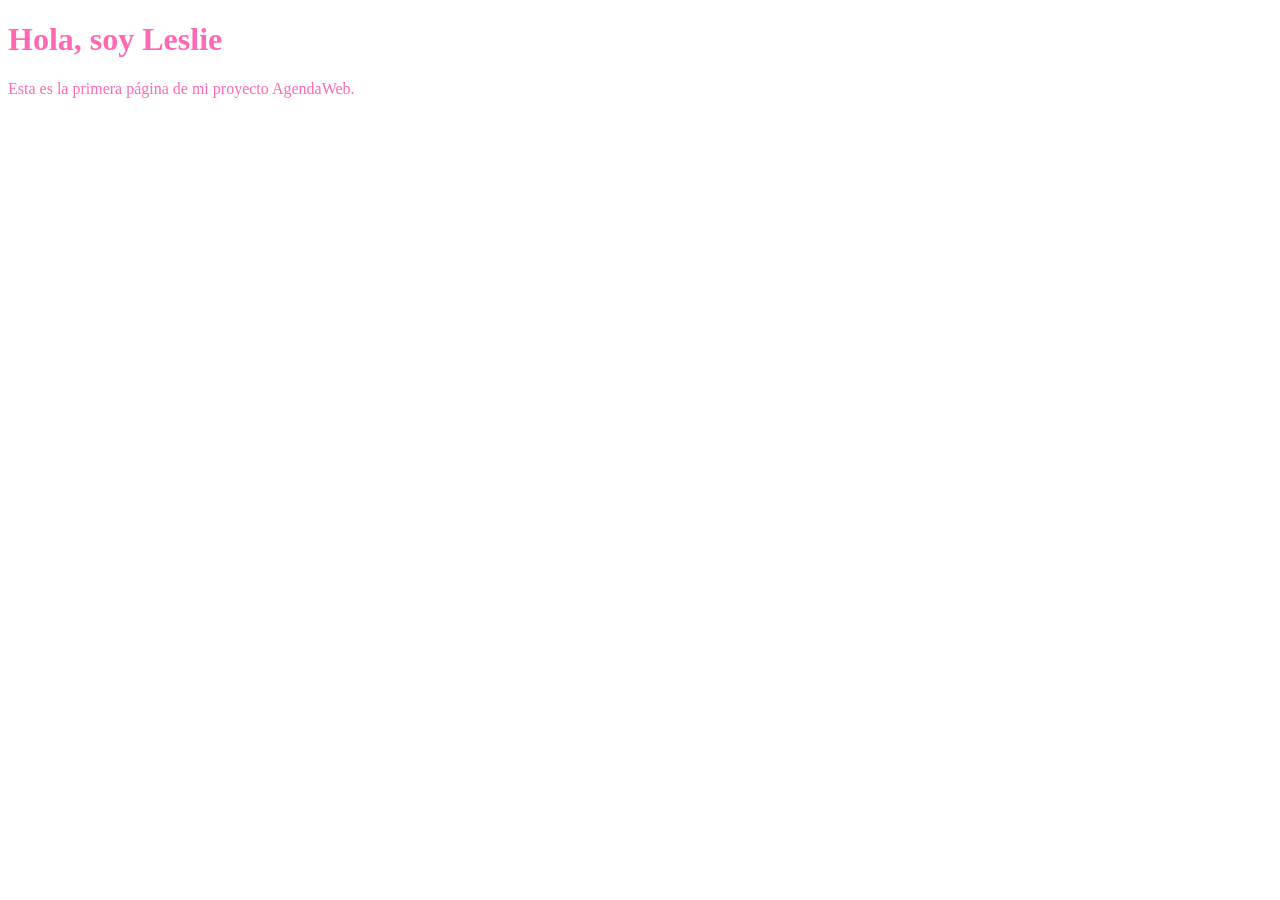
<file: index.html>
<!DOCTYPE html>
<html lang="es">
  <head>
    <meta charset="UTF-8">
    <title>AgendaWeb · Leslie Dareya</title>
  </head>
  <style>
      body {
        color: hotpink;
      }
    </style>
  <body>
    <h1>Hola, soy Leslie</h1>
    <p>Esta es la primera página de mi proyecto AgendaWeb.</p>
  </body>
</html>
</file>
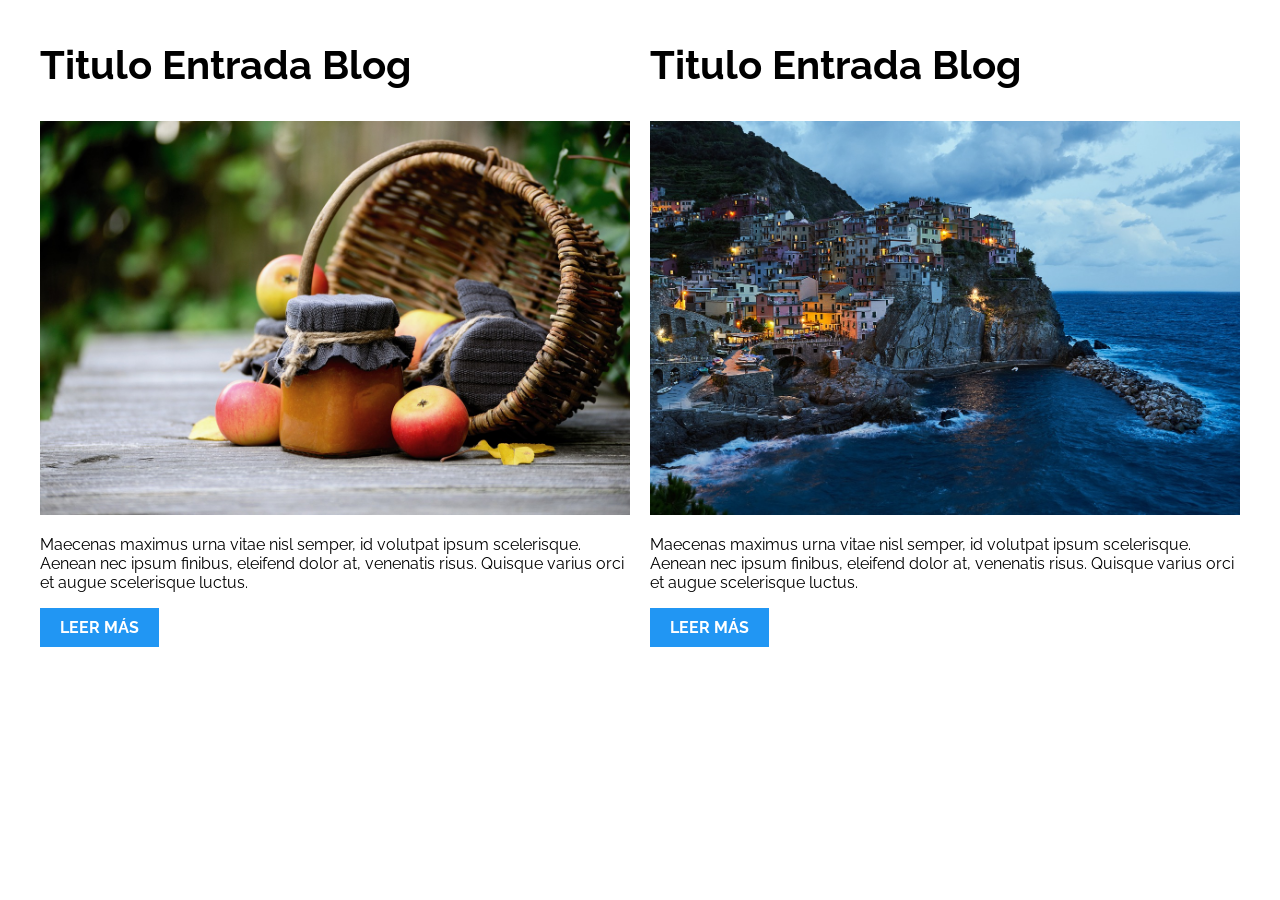
<file: PatronesRWD_alumnos/01-2columnas_iguales_css_grid/index.html>
<!DOCTYPE html>
<html>

<head>
    <meta charset="utf-8">
    <title>Patrones Responsive Web Design - 2 Columnas</title>
    <link rel="stylesheet" href="https://necolas.github.io/normalize.css/8.0.1/normalize.css">
    <link href="https://fonts.googleapis.com/css?family=Raleway:400,700,900" rel="stylesheet">
    <link rel="stylesheet" href="css/styles.css">
    <meta name="viewport" content="width=device-width, initial-scale=1">
</head>

<body>

    <div class="contenedor grid2columnas">
        <article class="entrada-blog">
            <h1>Titulo Entrada Blog</h1>
            <img src="img/imagen1.jpg">
            <p>Maecenas maximus urna vitae nisl semper, id volutpat ipsum scelerisque. Aenean nec ipsum finibus, eleifend dolor at, venenatis risus. Quisque varius orci et augue scelerisque luctus.</p>
            <a href="#">Leer más</a>
        </article>
        <article class="entrada-blog">
            <h1>Titulo Entrada Blog</h1>
            <img src="img/imagen2.jpg">
            <p>Maecenas maximus urna vitae nisl semper, id volutpat ipsum scelerisque. Aenean nec ipsum finibus, eleifend dolor at, venenatis risus. Quisque varius orci et augue scelerisque luctus.</p>
            <a href="#">Leer más</a>
        </article>
    </div>

</body>

</html>
</file>
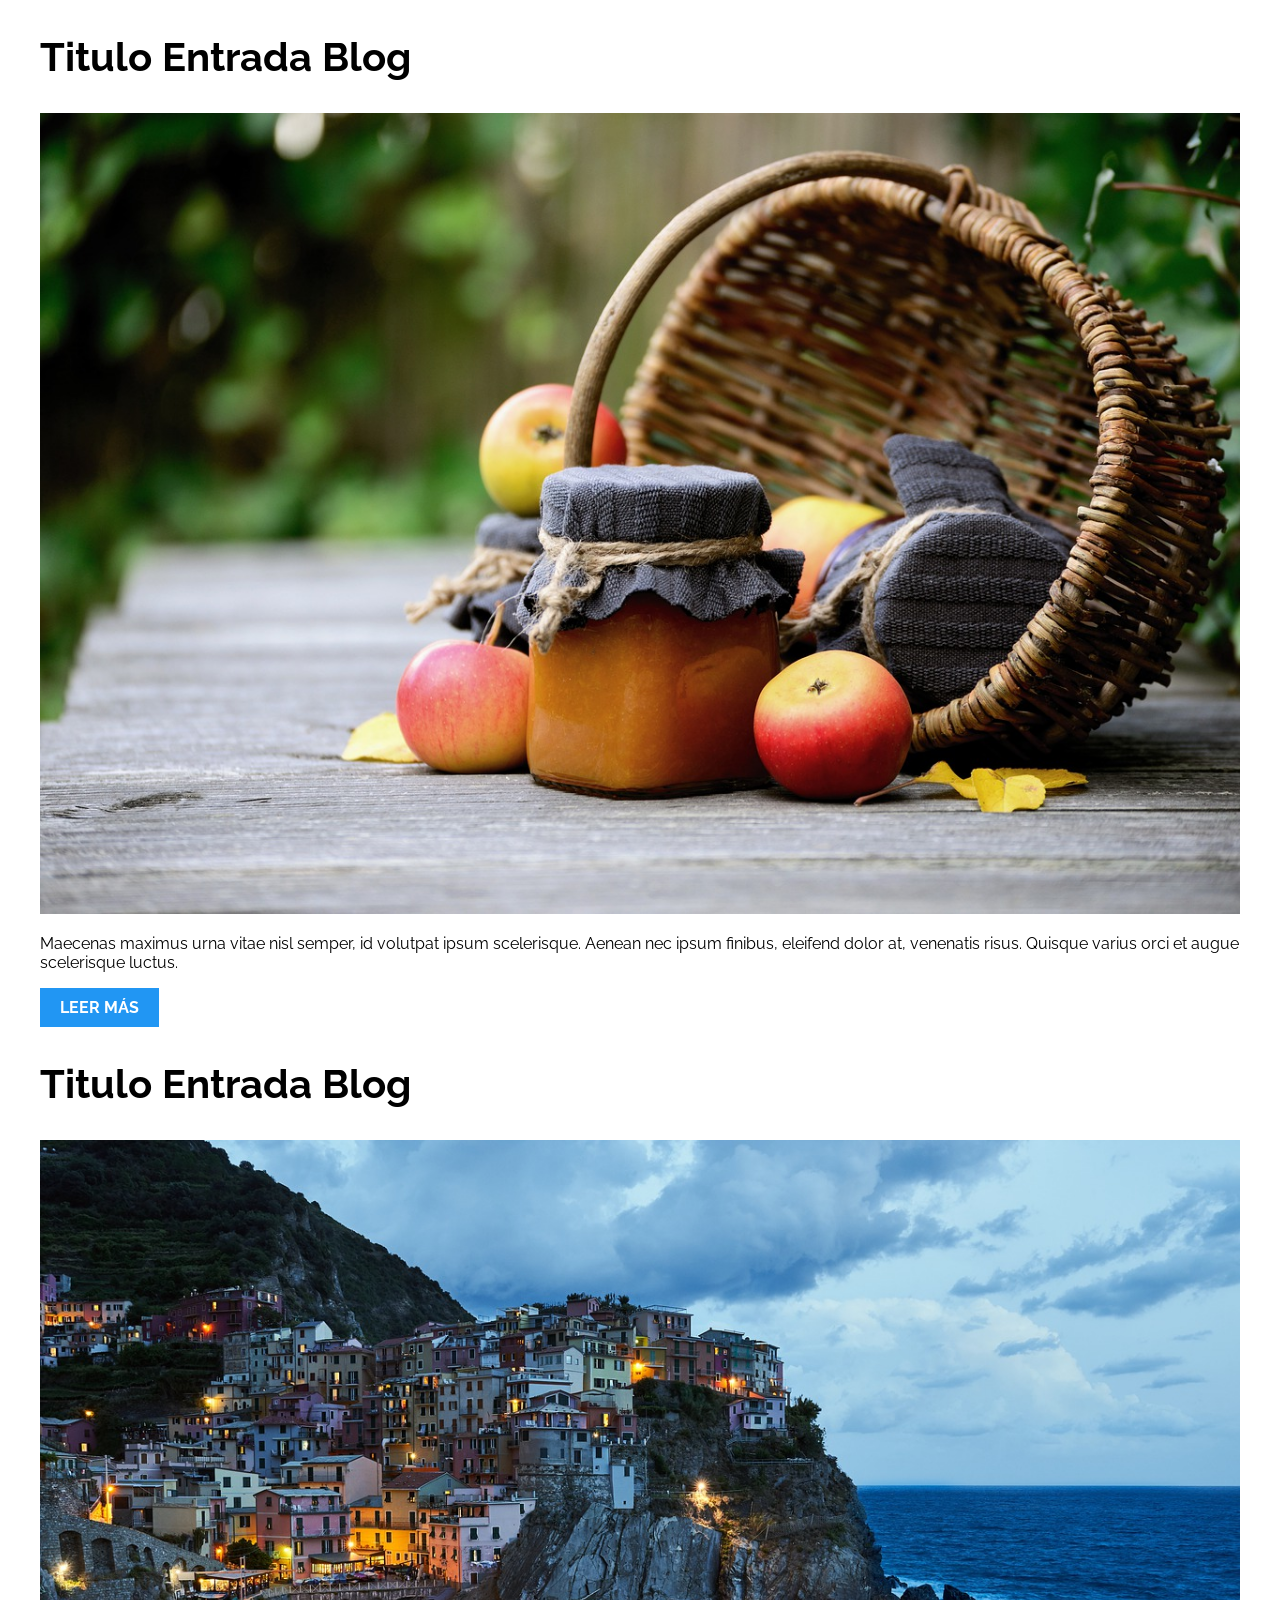
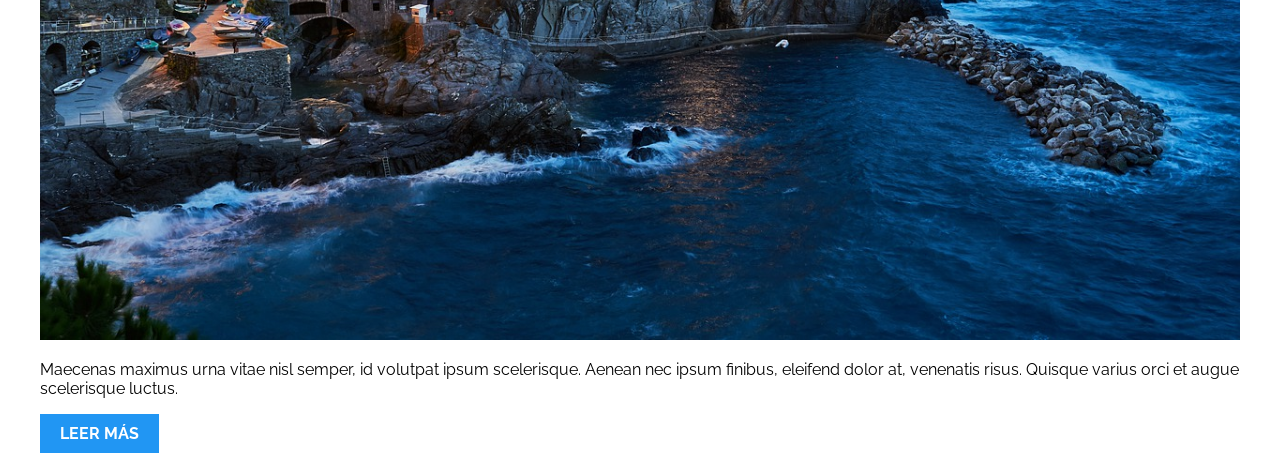
<file: PatronesRWD_alumnos/02-2columnas_iguales_flexbox/index.html>
<!DOCTYPE html>
<html>

<head>
    <meta charset="utf-8">
    <title>Patrones Responsive Web Design - 2 Columnas</title>
    <link rel="stylesheet" href="https://necolas.github.io/normalize.css/8.0.1/normalize.css">
    <link href="https://fonts.googleapis.com/css?family=Raleway:400,700,900" rel="stylesheet">
    <link rel="stylesheet" href="css/styles.css">
    <meta name="viewport" content="width=device-width, initial-scale=1">
</head>

<body>
    <div class="contenedor">
        <article class="entrada-blog">
            <h1>Titulo Entrada Blog</h1>
            <img src="img/imagen1.jpg">
            <p>Maecenas maximus urna vitae nisl semper, id volutpat ipsum scelerisque. Aenean nec ipsum finibus, eleifend dolor at, venenatis risus. Quisque varius orci et augue scelerisque luctus.</p>
            <a href="#">Leer más</a>
        </article>
        <article class="entrada-blog">
            <h1>Titulo Entrada Blog</h1>
            <img src="img/imagen2.jpg">
            <p>Maecenas maximus urna vitae nisl semper, id volutpat ipsum scelerisque. Aenean nec ipsum finibus, eleifend dolor at, venenatis risus. Quisque varius orci et augue scelerisque luctus.</p>
            <a href="#">Leer más</a>
        </article>
    </div>

</body>

</html>
</file>
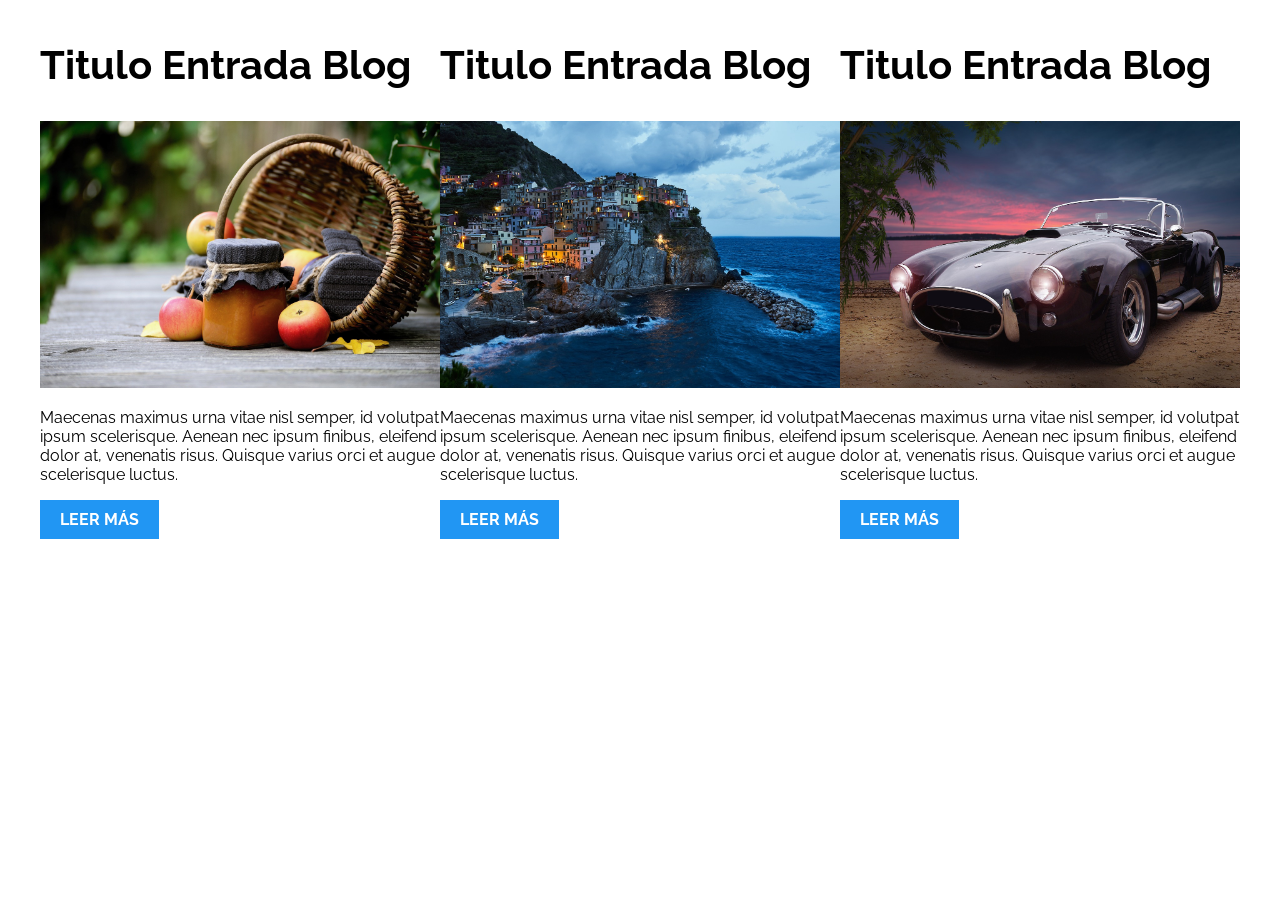
<file: PatronesRWD_alumnos/03-3columnas_iguales_css_grid/index.html>
<!DOCTYPE html>
<html>

<head>
    <meta charset="utf-8">
    <title>Patrones Responsive Web Design - 3 Columnas Iguales</title>
    <link rel="stylesheet" href="https://necolas.github.io/normalize.css/8.0.1/normalize.css">
    <link href="https://fonts.googleapis.com/css?family=Raleway:400,700,900" rel="stylesheet">
    <link rel="stylesheet" href="css/styles.css">
    <meta name="viewport" content="width=device-width, initial-scale=1">
</head>

<body>

    <div class="contenedor grid3columnas">
        <article class="entrada-blog">
            <h1>Titulo Entrada Blog</h1>
            <img src="img/imagen1.jpg">
            <p>Maecenas maximus urna vitae nisl semper, id volutpat ipsum scelerisque. Aenean nec ipsum finibus, eleifend dolor at, venenatis risus. Quisque varius orci et augue scelerisque luctus.</p>
            <a href="#">Leer más</a>
        </article>

        <article class="entrada-blog">
            <h1>Titulo Entrada Blog</h1>
            <img src="img/imagen2.jpg">

            <p>Maecenas maximus urna vitae nisl semper, id volutpat ipsum scelerisque. Aenean nec ipsum finibus, eleifend dolor at, venenatis risus. Quisque varius orci et augue scelerisque luctus.</p>
            <a href="#">Leer más</a>
        </article>

        <article class="entrada-blog">
            <h1>Titulo Entrada Blog</h1>
            <img src="img/imagen3.jpg">

            <p>Maecenas maximus urna vitae nisl semper, id volutpat ipsum scelerisque. Aenean nec ipsum finibus, eleifend dolor at, venenatis risus. Quisque varius orci et augue scelerisque luctus.</p>
            <a href="#">Leer más</a>
        </article>
    </div>

</body>

</html>
</file>
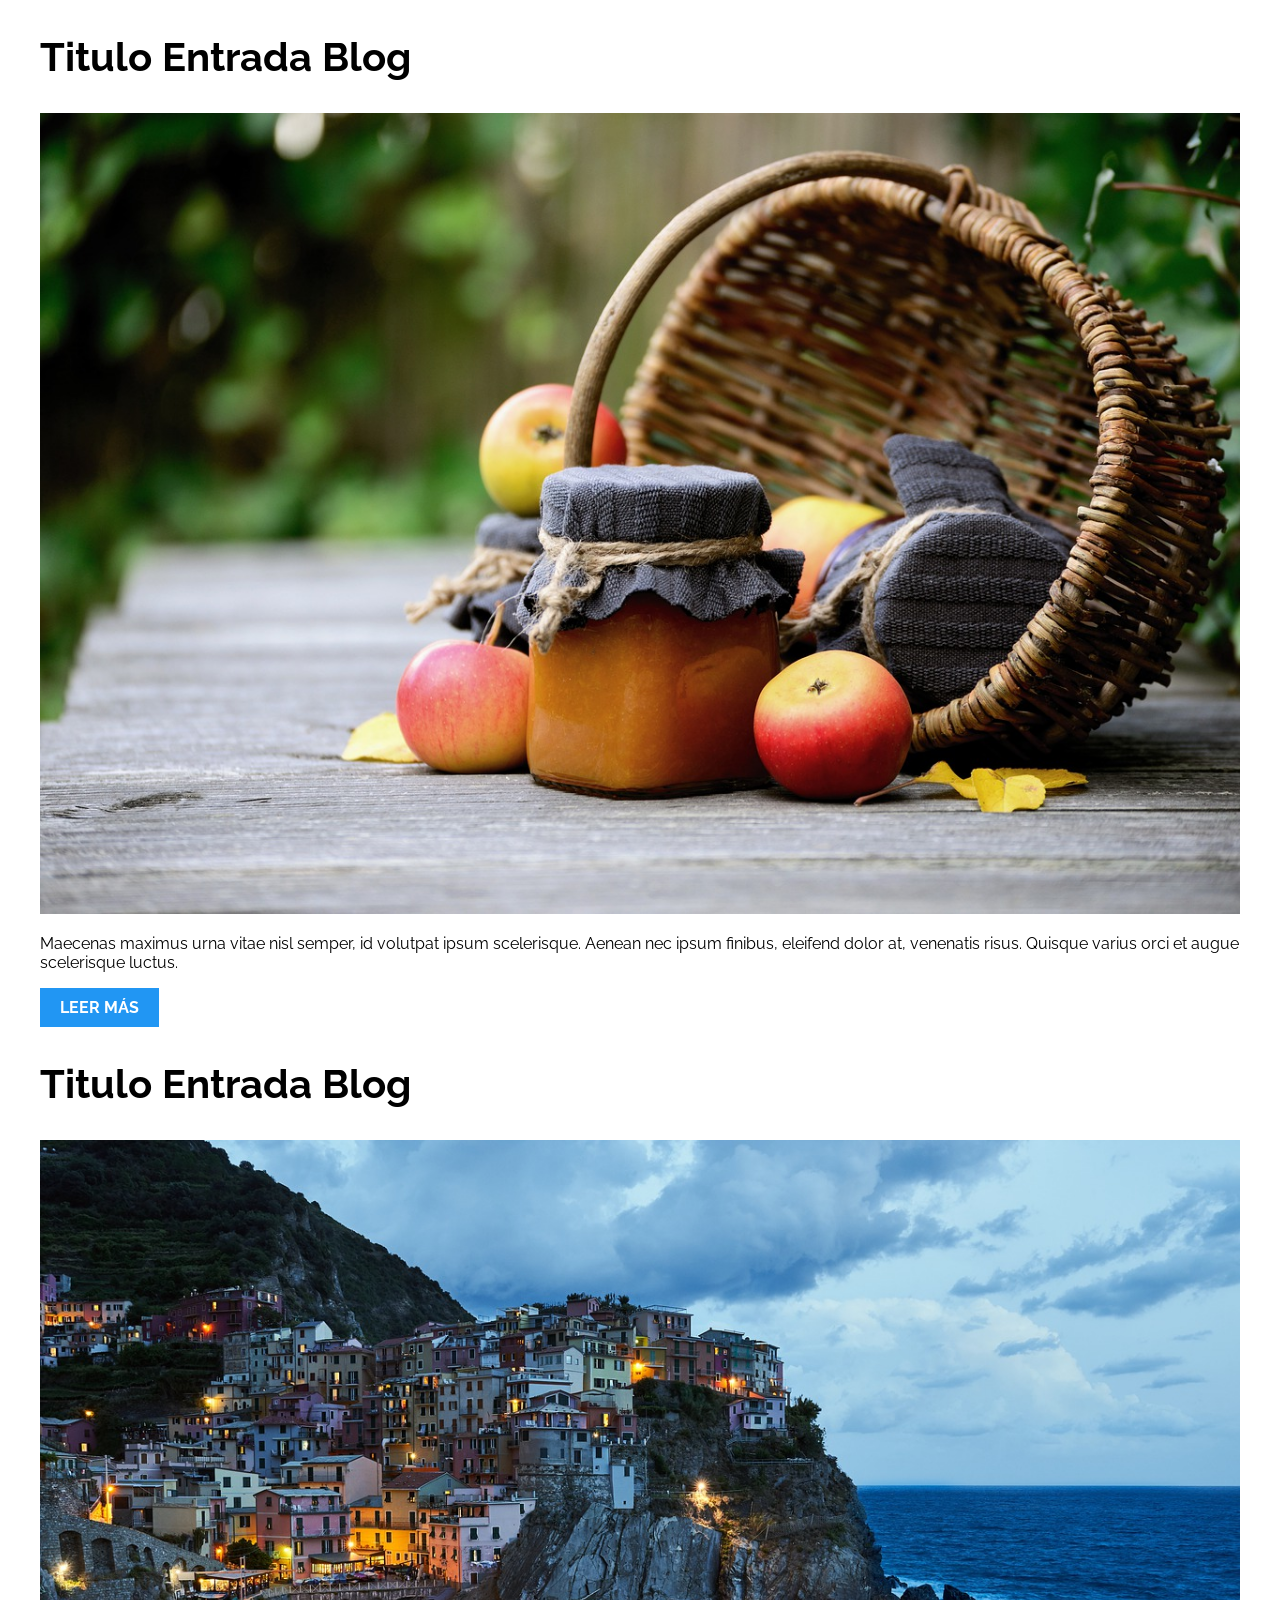
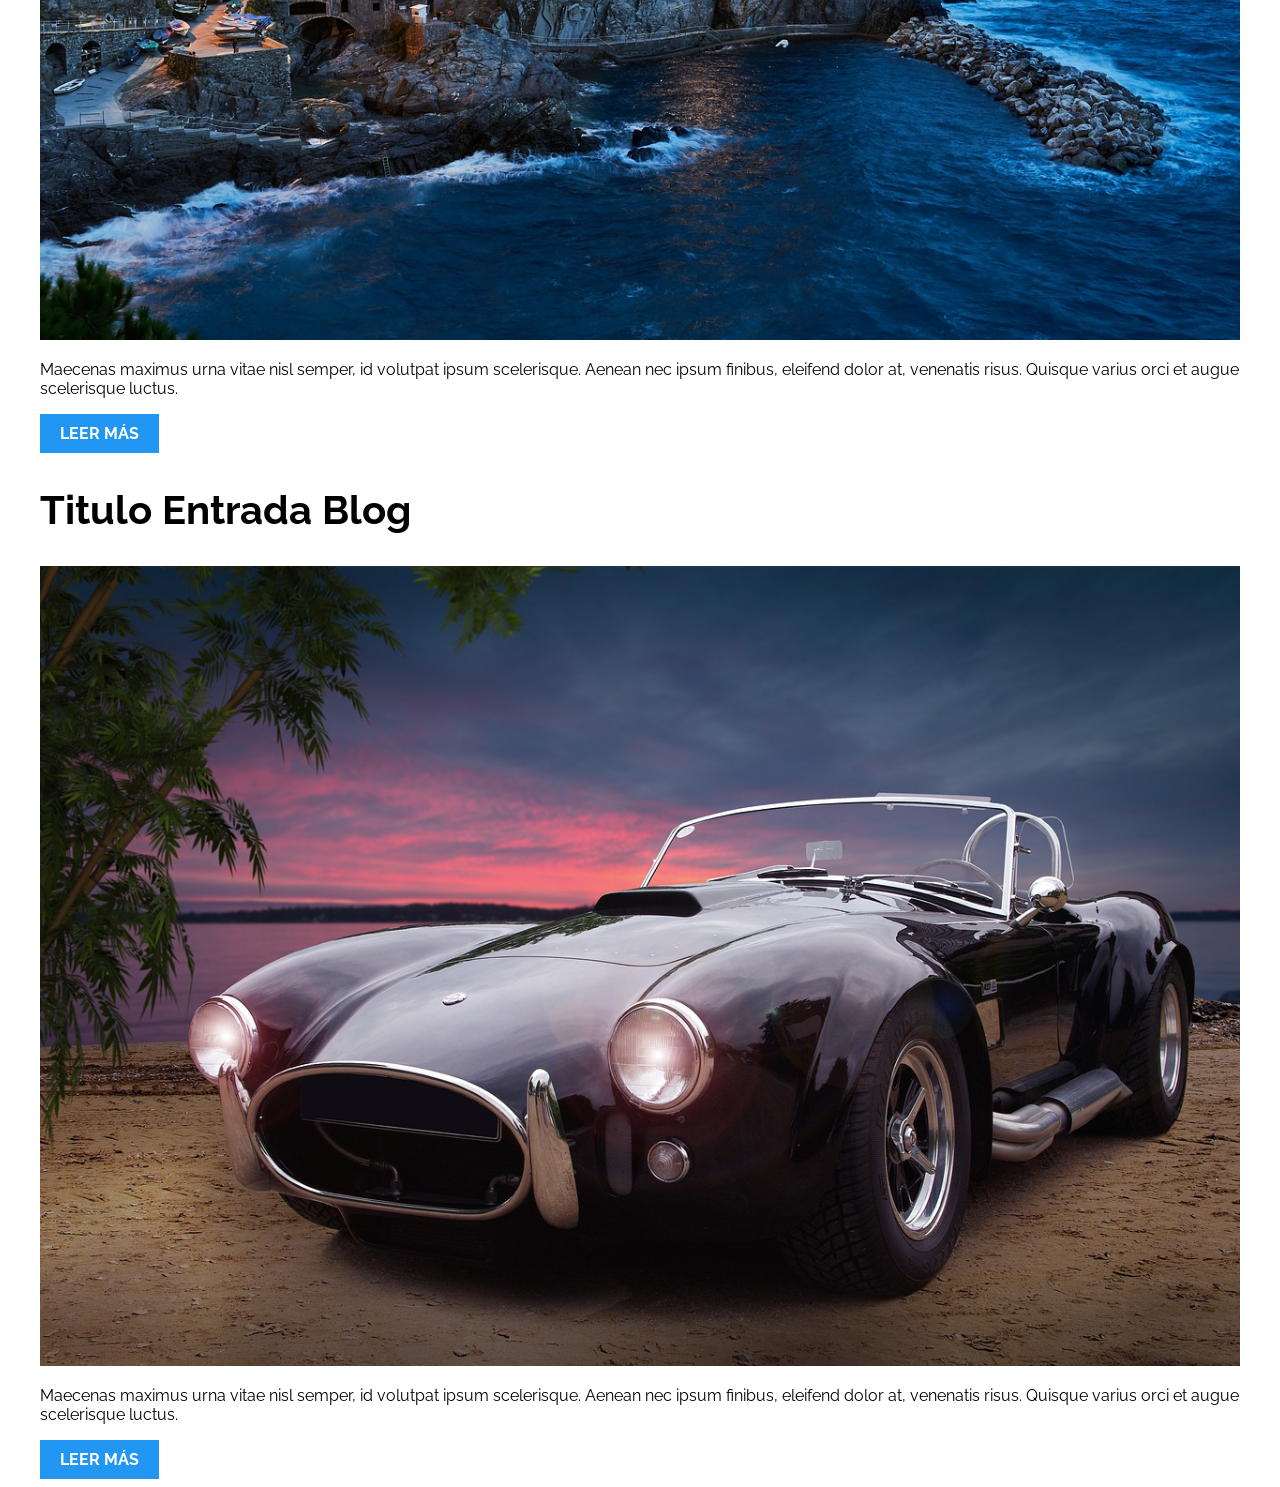
<file: PatronesRWD_alumnos/04-3columnas_iguales_flexbox/index.html>
<!DOCTYPE html>
<html>

<head>
    <meta charset="utf-8">
    <title>Patrones Responsive Web Design - 3 Columnas Iguales</title>
    <link rel="stylesheet" href="https://necolas.github.io/normalize.css/8.0.1/normalize.css">
    <link href="https://fonts.googleapis.com/css?family=Raleway:400,700,900" rel="stylesheet">
    <link rel="stylesheet" href="css/styles.css">
    <meta name="viewport" content="width=device-width, initial-scale=1">
</head>

<body>

    <div class="contenedor">
        <article class="entrada-blog">
            <h1>Titulo Entrada Blog</h1>
            <img src="img/imagen1.jpg">
            <p>Maecenas maximus urna vitae nisl semper, id volutpat ipsum scelerisque. Aenean nec ipsum finibus, eleifend dolor at, venenatis risus. Quisque varius orci et augue scelerisque luctus.</p>
            <a href="#">Leer más</a>
        </article>

        <article class="entrada-blog">
            <h1>Titulo Entrada Blog</h1>
            <img src="img/imagen2.jpg">

            <p>Maecenas maximus urna vitae nisl semper, id volutpat ipsum scelerisque. Aenean nec ipsum finibus, eleifend dolor at, venenatis risus. Quisque varius orci et augue scelerisque luctus.</p>
            <a href="#">Leer más</a>
        </article>

        <article class="entrada-blog">
            <h1>Titulo Entrada Blog</h1>
            <img src="img/imagen3.jpg">

            <p>Maecenas maximus urna vitae nisl semper, id volutpat ipsum scelerisque. Aenean nec ipsum finibus, eleifend dolor at, venenatis risus. Quisque varius orci et augue scelerisque luctus.</p>
            <a href="#">Leer más</a>
        </article>
    </div>
</body>

</html>
</file>
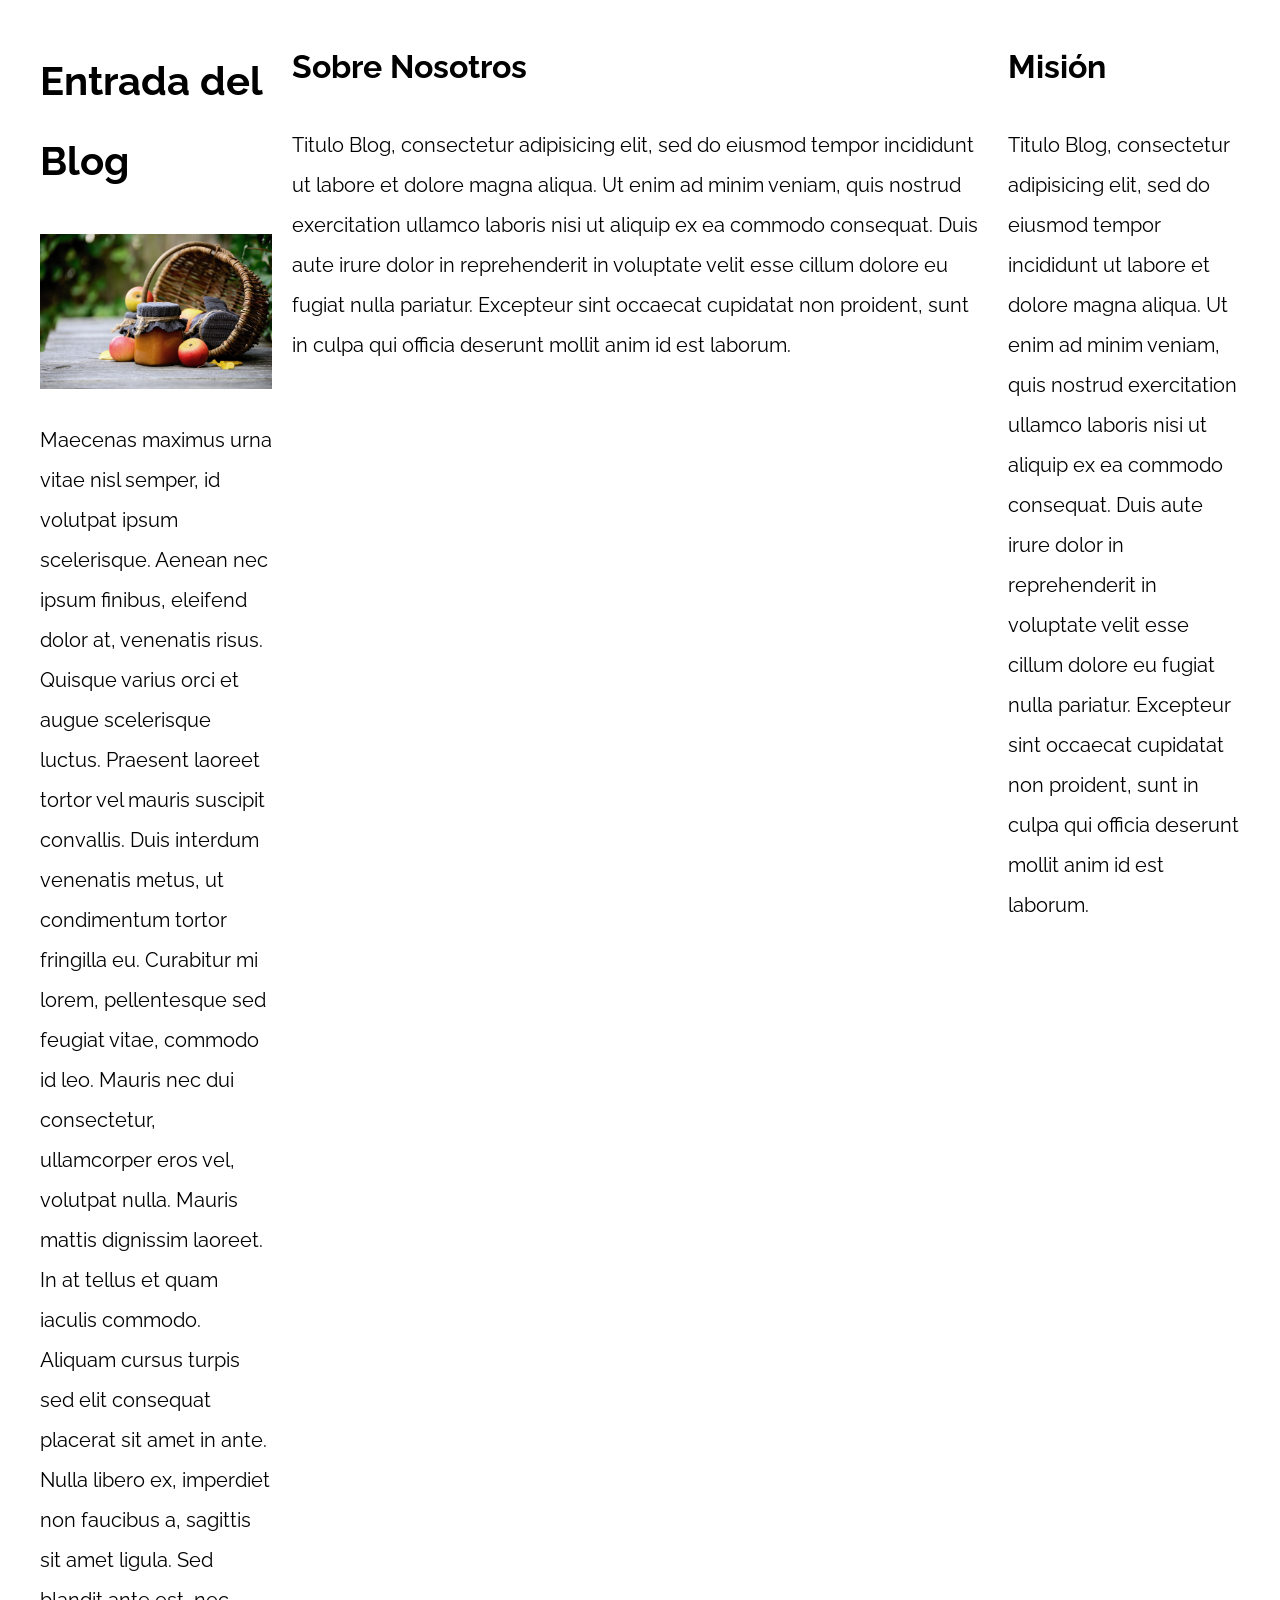
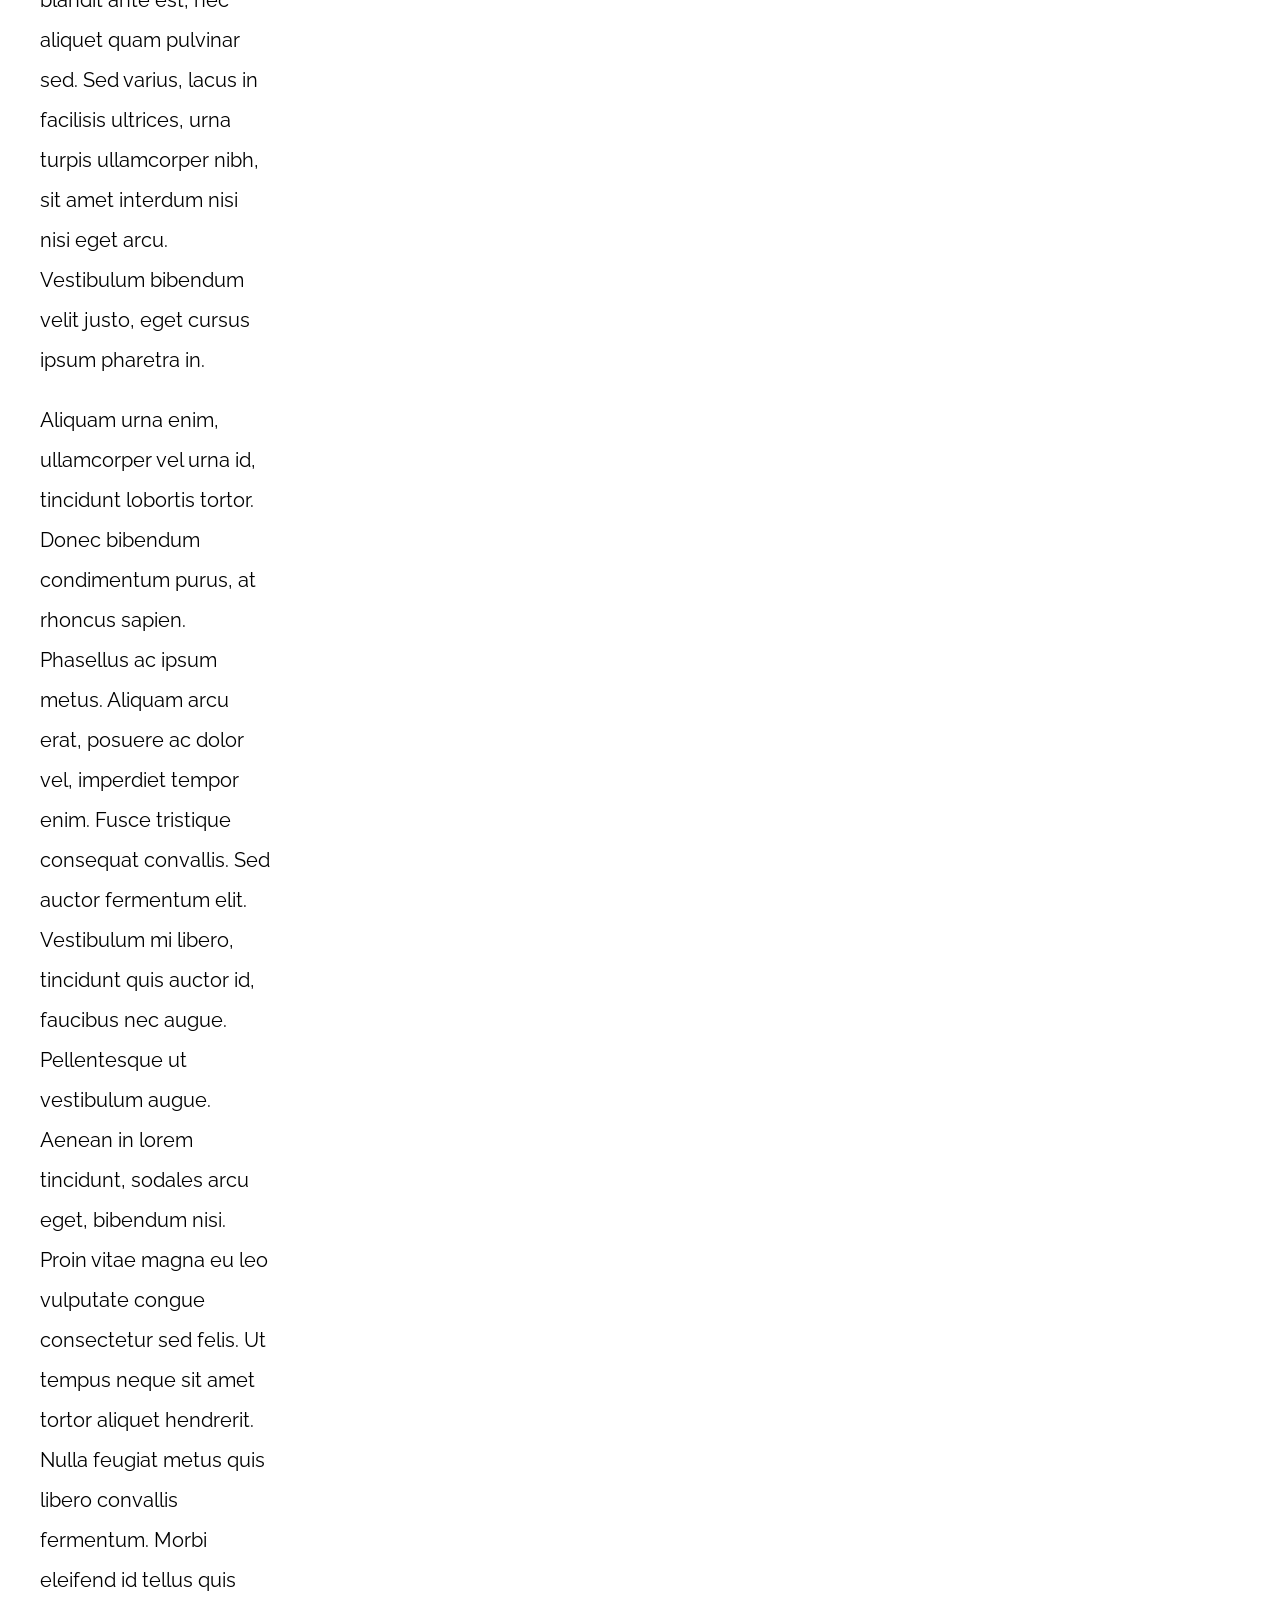
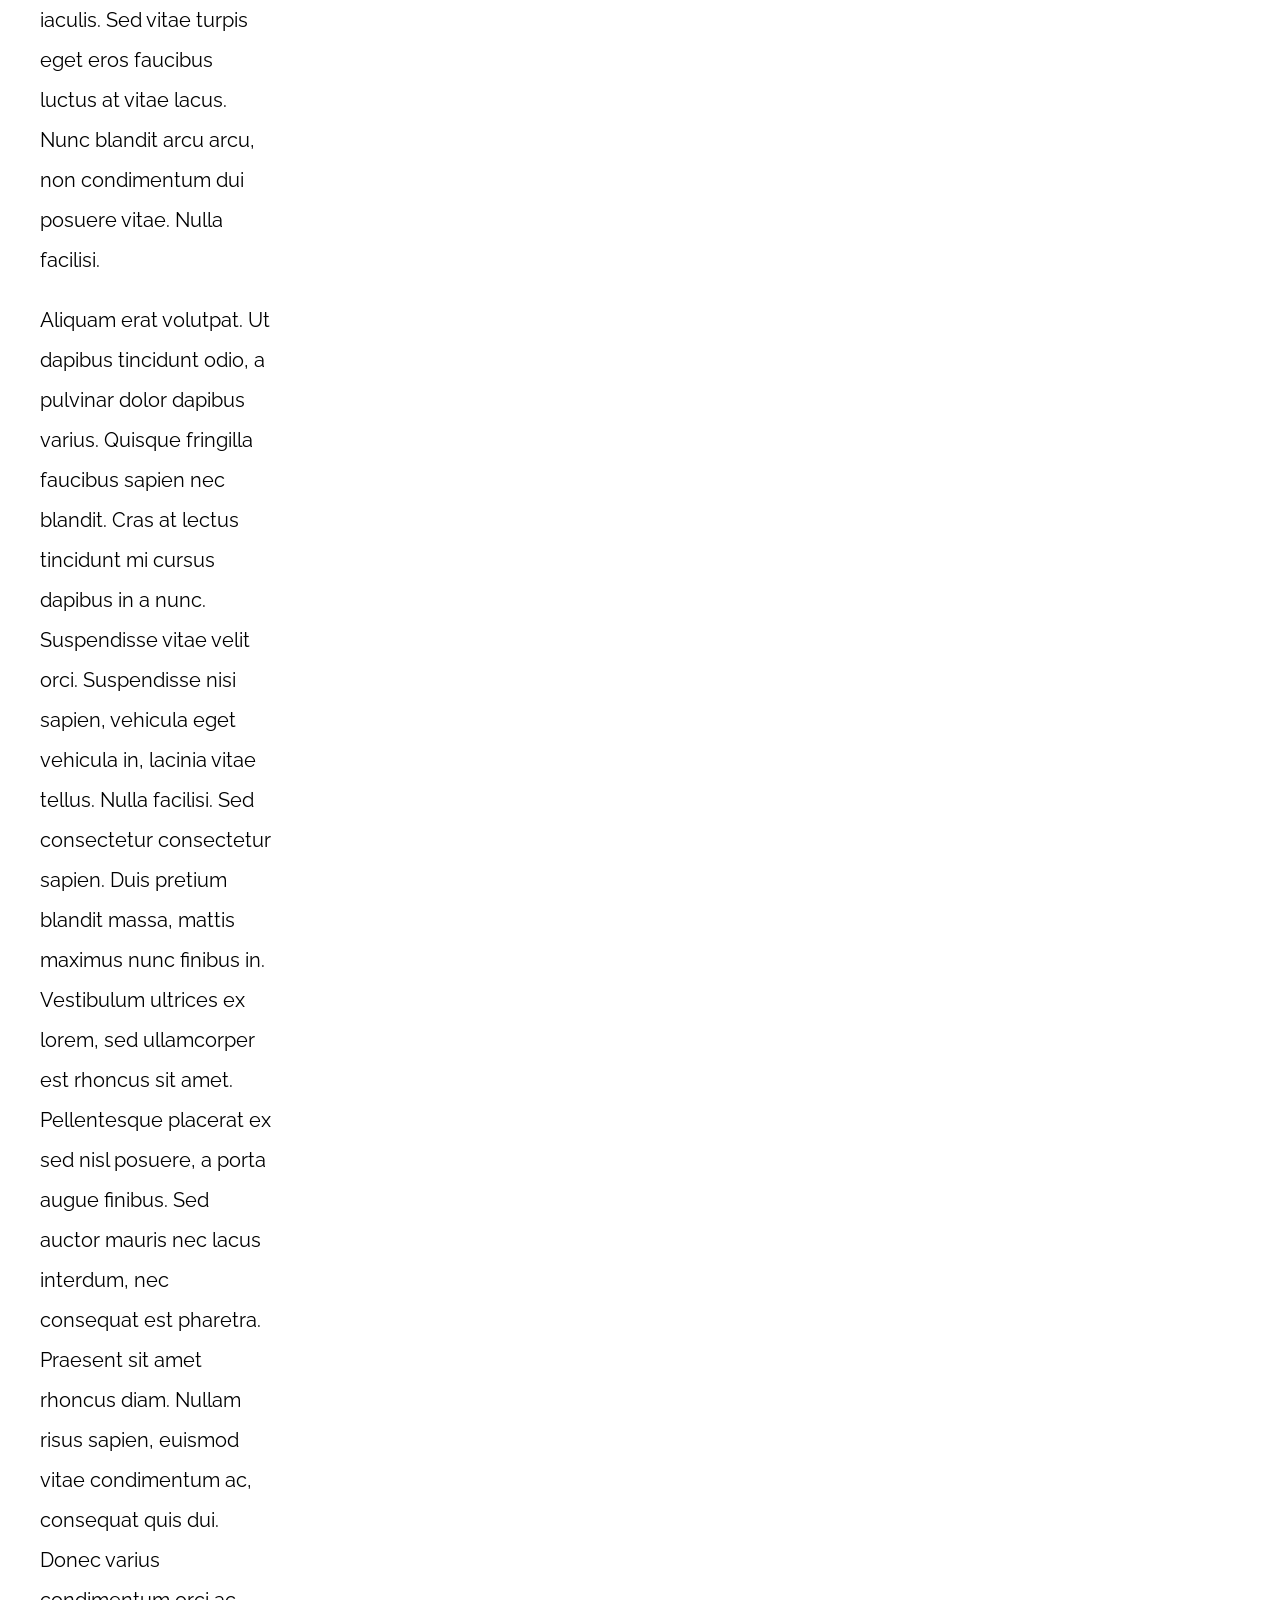
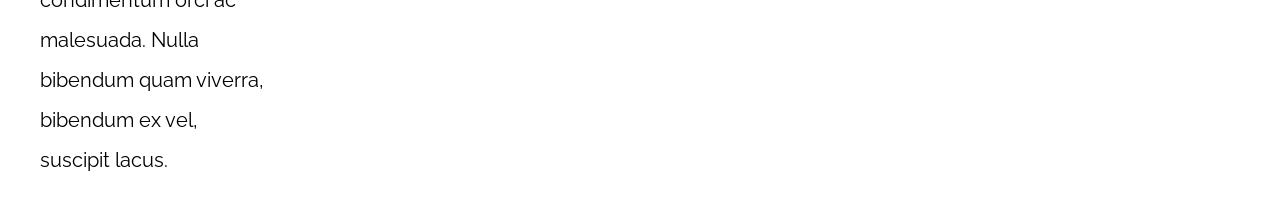
<file: PatronesRWD_alumnos/05-3columnas_css_grid/index.html>
<!DOCTYPE html>
<html>

<head>
    <meta charset="utf-8">
    <title>Patrones Responsive Web Design</title>
    <link rel="stylesheet" href="https://necolas.github.io/normalize.css/8.0.1/normalize.css">
    <link href="https://fonts.googleapis.com/css?family=Raleway:400,700,900" rel="stylesheet">
    <link rel="stylesheet" href="css/styles.css">
    <meta name="viewport" content="width=device-width, initial-scale=1">
</head>

<body>

    <div class="contenedor">
        <main>
            <article>
                <h1>Entrada del Blog</h1>
                <img src="img/imagen1.jpg">

                <p>Maecenas maximus urna vitae nisl semper, id volutpat ipsum scelerisque. Aenean nec ipsum finibus, eleifend dolor at, venenatis risus. Quisque varius orci et augue scelerisque luctus. Praesent laoreet tortor vel mauris suscipit convallis.
                    Duis interdum venenatis metus, ut condimentum tortor fringilla eu. Curabitur mi lorem, pellentesque sed feugiat vitae, commodo id leo. Mauris nec dui consectetur, ullamcorper eros vel, volutpat nulla. Mauris mattis dignissim laoreet.
                    In at tellus et quam iaculis commodo. Aliquam cursus turpis sed elit consequat placerat sit amet in ante. Nulla libero ex, imperdiet non faucibus a, sagittis sit amet ligula. Sed blandit ante est, nec aliquet quam pulvinar sed. Sed
                    varius, lacus in facilisis ultrices, urna turpis ullamcorper nibh, sit amet interdum nisi nisi eget arcu. Vestibulum bibendum velit justo, eget cursus ipsum pharetra in.</p>

                <p>Aliquam urna enim, ullamcorper vel urna id, tincidunt lobortis tortor. Donec bibendum condimentum purus, at rhoncus sapien. Phasellus ac ipsum metus. Aliquam arcu erat, posuere ac dolor vel, imperdiet tempor enim. Fusce tristique consequat
                    convallis. Sed auctor fermentum elit. Vestibulum mi libero, tincidunt quis auctor id, faucibus nec augue. Pellentesque ut vestibulum augue. Aenean in lorem tincidunt, sodales arcu eget, bibendum nisi. Proin vitae magna eu leo vulputate
                    congue consectetur sed felis. Ut tempus neque sit amet tortor aliquet hendrerit. Nulla feugiat metus quis libero convallis fermentum. Morbi eleifend id tellus quis iaculis. Sed vitae turpis eget eros faucibus luctus at vitae lacus.
                    Nunc blandit arcu arcu, non condimentum dui posuere vitae. Nulla facilisi.</p>

                <p>Aliquam erat volutpat. Ut dapibus tincidunt odio, a pulvinar dolor dapibus varius. Quisque fringilla faucibus sapien nec blandit. Cras at lectus tincidunt mi cursus dapibus in a nunc. Suspendisse vitae velit orci. Suspendisse nisi sapien,
                    vehicula eget vehicula in, lacinia vitae tellus. Nulla facilisi. Sed consectetur consectetur sapien. Duis pretium blandit massa, mattis maximus nunc finibus in. Vestibulum ultrices ex lorem, sed ullamcorper est rhoncus sit amet. Pellentesque
                    placerat ex sed nisl posuere, a porta augue finibus. Sed auctor mauris nec lacus interdum, nec consequat est pharetra. Praesent sit amet rhoncus diam. Nullam risus sapien, euismod vitae condimentum ac, consequat quis dui. Donec varius
                    condimentum orci ac malesuada. Nulla bibendum quam viverra, bibendum ex vel, suscipit lacus.</p>

            </article>
        </main>

        <aside>
            <h2>Sobre Nosotros</h2>
            <p>Titulo Blog, consectetur adipisicing elit, sed do eiusmod tempor incididunt ut labore et dolore magna aliqua. Ut enim ad minim veniam, quis nostrud exercitation ullamco laboris nisi ut aliquip ex ea commodo consequat. Duis aute irure dolor
                in reprehenderit in voluptate velit esse cillum dolore eu fugiat nulla pariatur. Excepteur sint occaecat cupidatat non proident, sunt in culpa qui officia deserunt mollit anim id est laborum.</p>
        </aside>
        <aside>
            <h2>Misión</h2>
            <p>Titulo Blog, consectetur adipisicing elit, sed do eiusmod tempor incididunt ut labore et dolore magna aliqua. Ut enim ad minim veniam, quis nostrud exercitation ullamco laboris nisi ut aliquip ex ea commodo consequat. Duis aute irure dolor
                in reprehenderit in voluptate velit esse cillum dolore eu fugiat nulla pariatur. Excepteur sint occaecat cupidatat non proident, sunt in culpa qui officia deserunt mollit anim id est laborum.</p>
        </aside>
    </div>

</body>

</html>
</file>
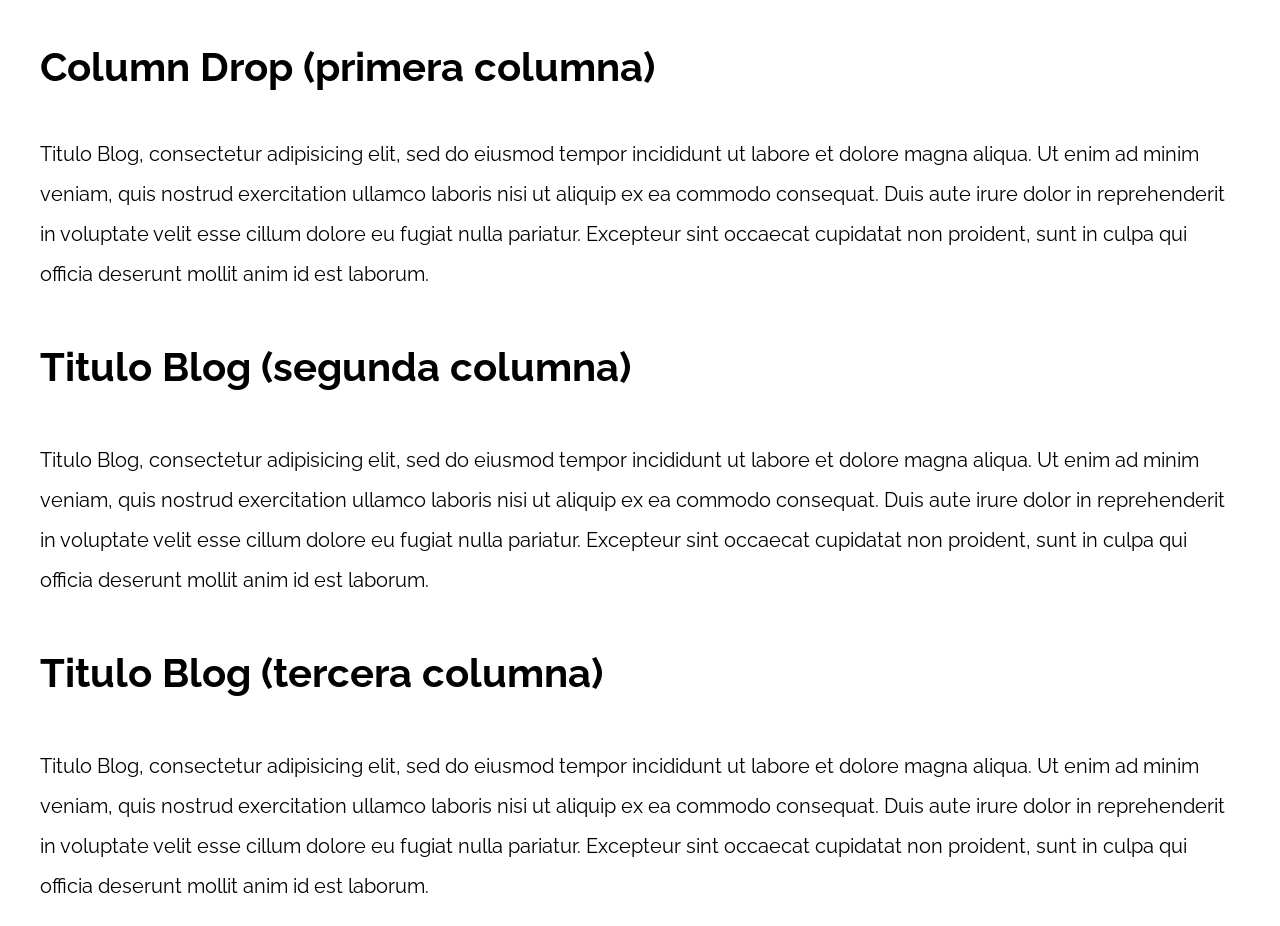
<file: PatronesRWD_alumnos/07-column_drop_css_grid/index.html>
<!DOCTYPE html>
<html>

<head>
    <meta charset="utf-8">
    <title>Patrones Responsive Web Design</title>
    <link rel="stylesheet" href="https://necolas.github.io/normalize.css/8.0.1/normalize.css">
    <link href="https://fonts.googleapis.com/css?family=Raleway:400,700,900" rel="stylesheet">
    <link rel="stylesheet" href="css/styles.css">
    <meta name="viewport" content="width=device-width, initial-scale=1">
</head>

<body>

    <div class="contenedor" column-drop>
        <main>
            <h1>Column Drop (primera columna)</h1>
            <p>
                Titulo Blog, consectetur adipisicing elit, sed do eiusmod tempor incididunt ut labore et dolore magna aliqua. Ut enim ad minim veniam, quis nostrud exercitation ullamco laboris nisi ut aliquip ex ea commodo consequat. Duis aute irure dolor in reprehenderit
                in voluptate velit esse cillum dolore eu fugiat nulla pariatur. Excepteur sint occaecat cupidatat non proident, sunt in culpa qui officia deserunt mollit anim id est laborum.
            </p>
        </main>

        <aside>
            <h1>Titulo Blog (segunda columna)</h1>
            <p>
                Titulo Blog, consectetur adipisicing elit, sed do eiusmod tempor incididunt ut labore et dolore magna aliqua. Ut enim ad minim veniam, quis nostrud exercitation ullamco laboris nisi ut aliquip ex ea commodo consequat. Duis aute irure dolor in reprehenderit
                in voluptate velit esse cillum dolore eu fugiat nulla pariatur. Excepteur sint occaecat cupidatat non proident, sunt in culpa qui officia deserunt mollit anim id est laborum.
            </p>
        </aside>

        <aside>
            <h1>Titulo Blog (tercera columna)</h1>
            <p>
                Titulo Blog, consectetur adipisicing elit, sed do eiusmod tempor incididunt ut labore et dolore magna aliqua. Ut enim ad minim veniam, quis nostrud exercitation ullamco laboris nisi ut aliquip ex ea commodo consequat. Duis aute irure dolor in reprehenderit
                in voluptate velit esse cillum dolore eu fugiat nulla pariatur. Excepteur sint occaecat cupidatat non proident, sunt in culpa qui officia deserunt mollit anim id est laborum.
            </p>
        </aside>
    </div>

</body>

</html>
</file>
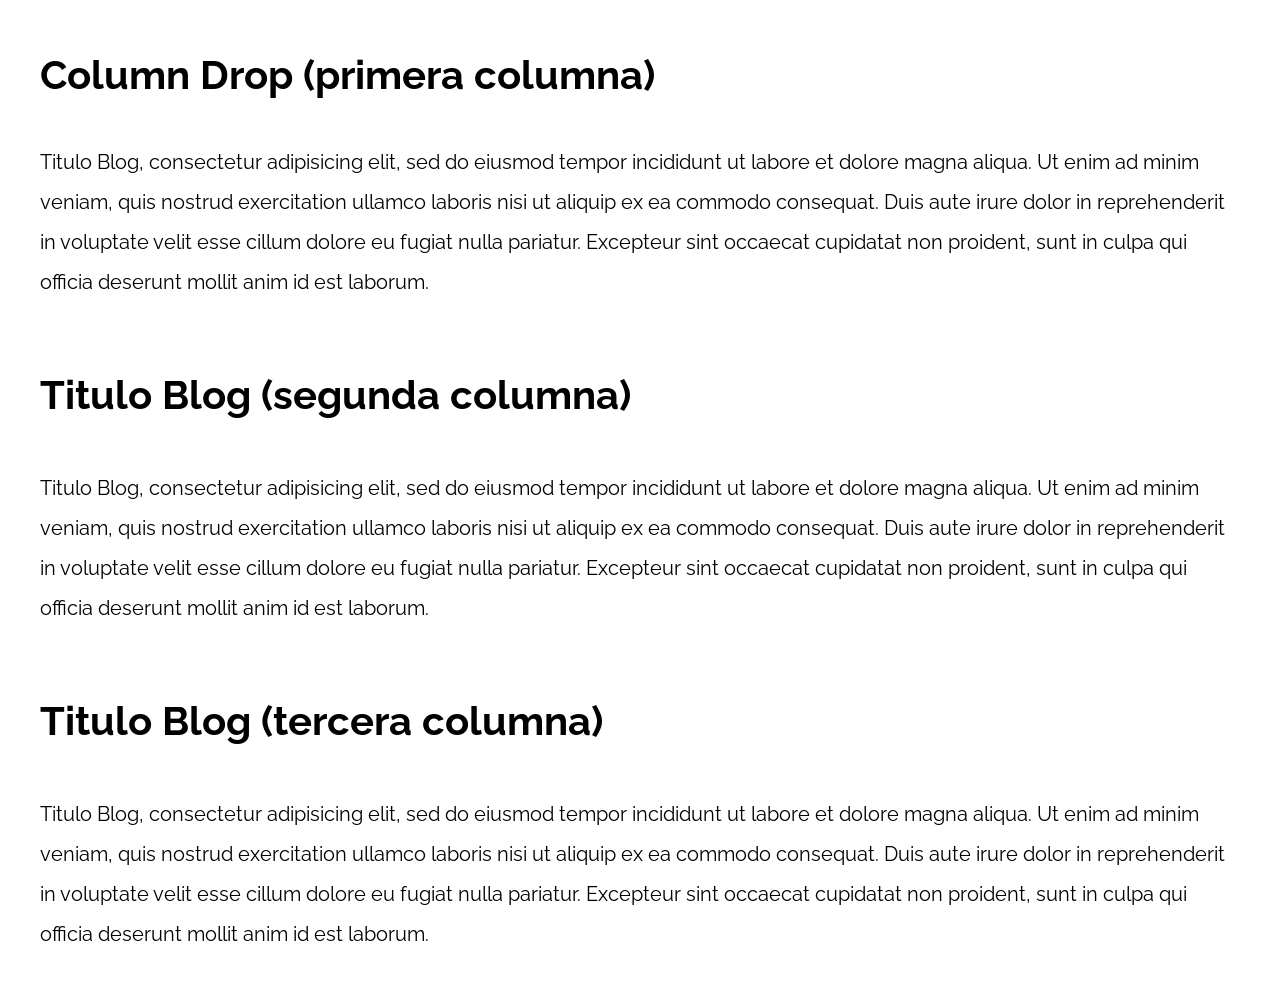
<file: PatronesRWD_alumnos/08-column_drop_flexbox/index.html>
<!DOCTYPE html>
<html>

<head>
    <meta charset="utf-8">
    <title>Patrones Responsive Web Design</title>
    <link rel="stylesheet" href="https://necolas.github.io/normalize.css/8.0.1/normalize.css">
    <link href="https://fonts.googleapis.com/css?family=Raleway:400,700,900" rel="stylesheet">
    <link rel="stylesheet" href="css/styles.css">
    <meta name="viewport" content="width=device-width, initial-scale=1">
</head>

<body>

    <div class="contenedor column-drop">
        <main class="contenido-principal">
            <h1>Column Drop (primera columna)</h1>
            <p>
                Titulo Blog, consectetur adipisicing elit, sed do eiusmod tempor incididunt ut labore et dolore magna aliqua. Ut enim ad minim veniam, quis nostrud exercitation ullamco laboris nisi ut aliquip ex ea commodo consequat. Duis aute irure dolor in reprehenderit
                in voluptate velit esse cillum dolore eu fugiat nulla pariatur. Excepteur sint occaecat cupidatat non proident, sunt in culpa qui officia deserunt mollit anim id est laborum.
            </p>
        </main>

        <aside>
            <h1>Titulo Blog (segunda columna)</h1>
            <p>
                Titulo Blog, consectetur adipisicing elit, sed do eiusmod tempor incididunt ut labore et dolore magna aliqua. Ut enim ad minim veniam, quis nostrud exercitation ullamco laboris nisi ut aliquip ex ea commodo consequat. Duis aute irure dolor in reprehenderit
                in voluptate velit esse cillum dolore eu fugiat nulla pariatur. Excepteur sint occaecat cupidatat non proident, sunt in culpa qui officia deserunt mollit anim id est laborum.
            </p>
        </aside>

        <aside>
            <h1>Titulo Blog (tercera columna)</h1>
            <p>
                Titulo Blog, consectetur adipisicing elit, sed do eiusmod tempor incididunt ut labore et dolore magna aliqua. Ut enim ad minim veniam, quis nostrud exercitation ullamco laboris nisi ut aliquip ex ea commodo consequat. Duis aute irure dolor in reprehenderit
                in voluptate velit esse cillum dolore eu fugiat nulla pariatur. Excepteur sint occaecat cupidatat non proident, sunt in culpa qui officia deserunt mollit anim id est laborum.
            </p>
        </aside>
    </div>

</body>

</html>
</file>
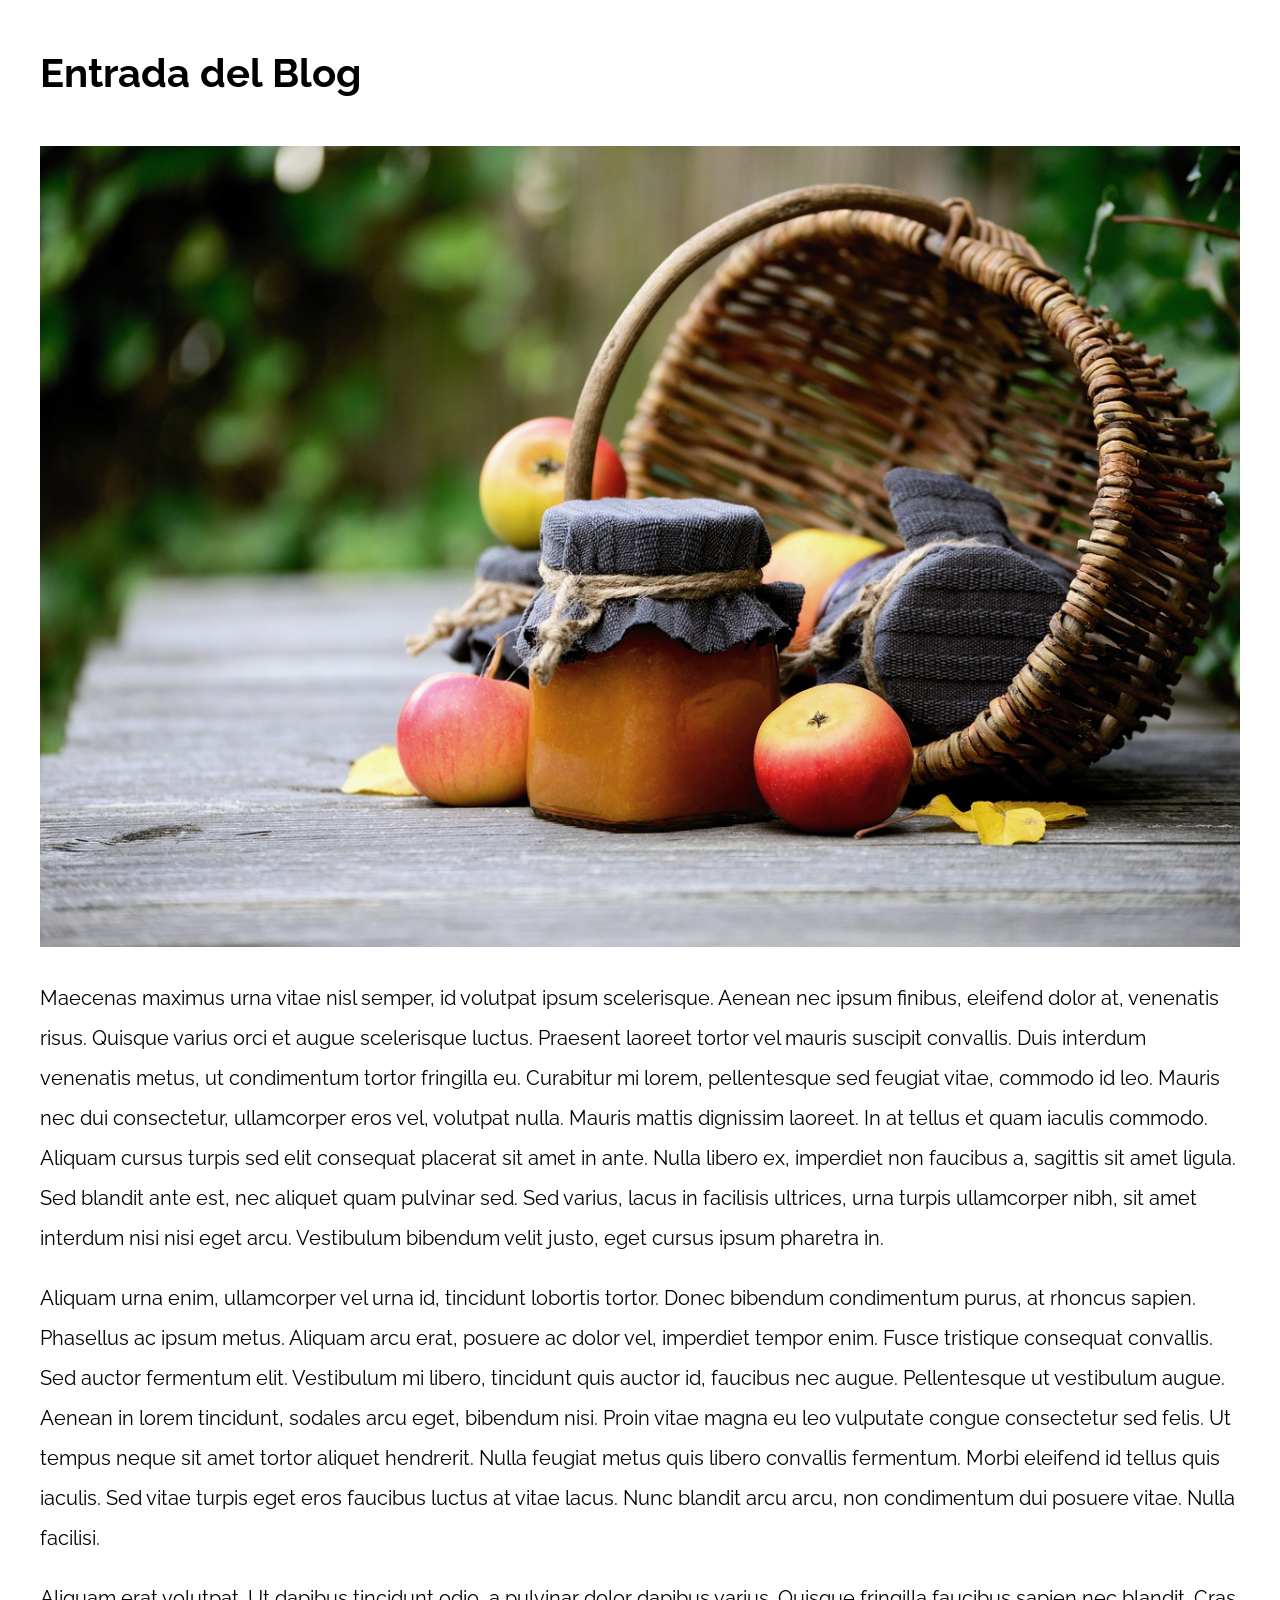
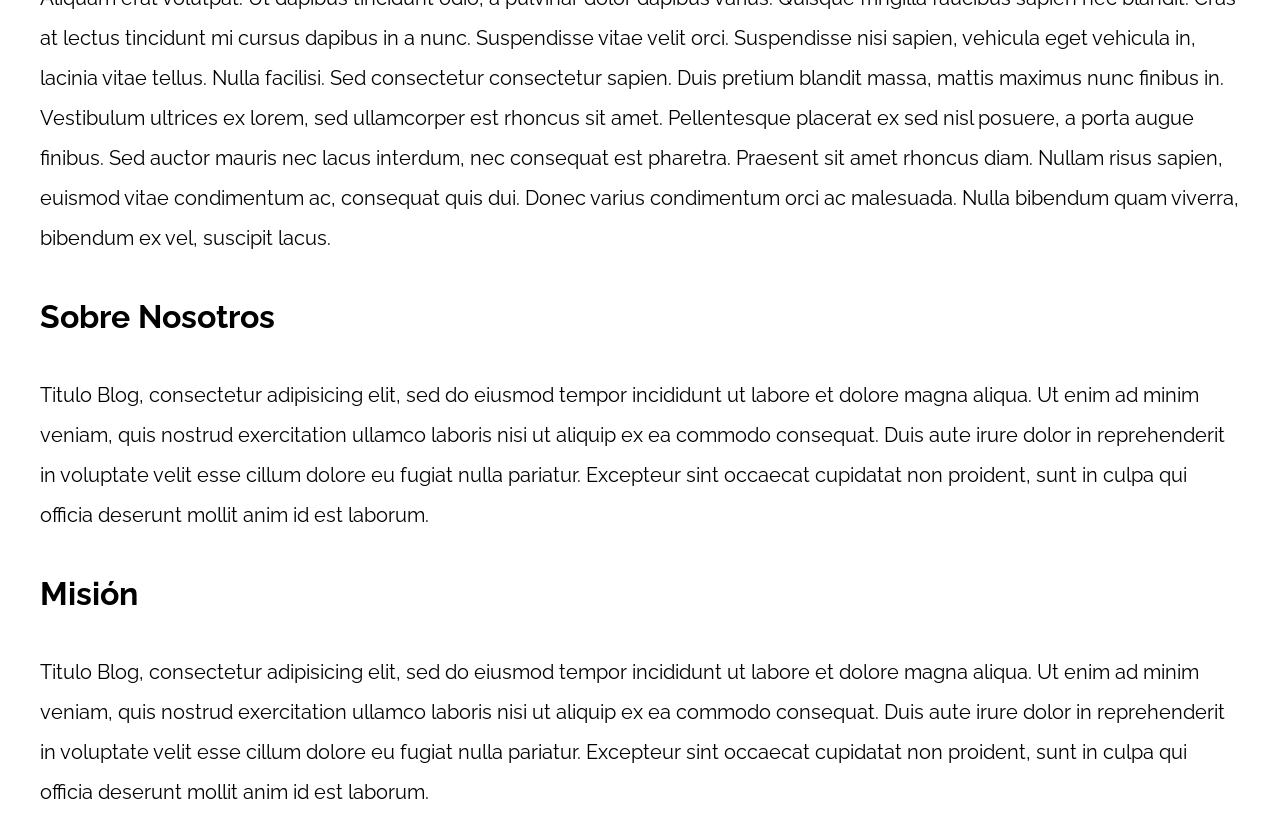
<file: PatronesRWD_alumnos/09-con_sidebar_css_grid/index.html>
<!DOCTYPE html>
<html>

<head>
    <meta charset="utf-8">
    <title>Patrones Responsive Web Design</title>
    <link rel="stylesheet" href="https://necolas.github.io/normalize.css/8.0.1/normalize.css">
    <link href="https://fonts.googleapis.com/css?family=Raleway:400,700,900" rel="stylesheet">
    <link rel="stylesheet" href="css/styles.css">
    <meta name="viewport" content="width=device-width, initial-scale=1">
</head>

<body>

    <div class="contenedor">
        <article>
            <h1>Entrada del Blog</h1>
            <img src="img/imagen1.jpg">

            <p>Maecenas maximus urna vitae nisl semper, id volutpat ipsum scelerisque. Aenean nec ipsum finibus, eleifend dolor at, venenatis risus. Quisque varius orci et augue scelerisque luctus. Praesent laoreet tortor vel mauris suscipit convallis. Duis
                interdum venenatis metus, ut condimentum tortor fringilla eu. Curabitur mi lorem, pellentesque sed feugiat vitae, commodo id leo. Mauris nec dui consectetur, ullamcorper eros vel, volutpat nulla. Mauris mattis dignissim laoreet. In at
                tellus et quam iaculis commodo. Aliquam cursus turpis sed elit consequat placerat sit amet in ante. Nulla libero ex, imperdiet non faucibus a, sagittis sit amet ligula. Sed blandit ante est, nec aliquet quam pulvinar sed. Sed varius, lacus
                in facilisis ultrices, urna turpis ullamcorper nibh, sit amet interdum nisi nisi eget arcu. Vestibulum bibendum velit justo, eget cursus ipsum pharetra in.</p>

            <p>Aliquam urna enim, ullamcorper vel urna id, tincidunt lobortis tortor. Donec bibendum condimentum purus, at rhoncus sapien. Phasellus ac ipsum metus. Aliquam arcu erat, posuere ac dolor vel, imperdiet tempor enim. Fusce tristique consequat
                convallis. Sed auctor fermentum elit. Vestibulum mi libero, tincidunt quis auctor id, faucibus nec augue. Pellentesque ut vestibulum augue. Aenean in lorem tincidunt, sodales arcu eget, bibendum nisi. Proin vitae magna eu leo vulputate
                congue consectetur sed felis. Ut tempus neque sit amet tortor aliquet hendrerit. Nulla feugiat metus quis libero convallis fermentum. Morbi eleifend id tellus quis iaculis. Sed vitae turpis eget eros faucibus luctus at vitae lacus. Nunc
                blandit arcu arcu, non condimentum dui posuere vitae. Nulla facilisi.</p>

            <p>Aliquam erat volutpat. Ut dapibus tincidunt odio, a pulvinar dolor dapibus varius. Quisque fringilla faucibus sapien nec blandit. Cras at lectus tincidunt mi cursus dapibus in a nunc. Suspendisse vitae velit orci. Suspendisse nisi sapien,
                vehicula eget vehicula in, lacinia vitae tellus. Nulla facilisi. Sed consectetur consectetur sapien. Duis pretium blandit massa, mattis maximus nunc finibus in. Vestibulum ultrices ex lorem, sed ullamcorper est rhoncus sit amet. Pellentesque
                placerat ex sed nisl posuere, a porta augue finibus. Sed auctor mauris nec lacus interdum, nec consequat est pharetra. Praesent sit amet rhoncus diam. Nullam risus sapien, euismod vitae condimentum ac, consequat quis dui. Donec varius
                condimentum orci ac malesuada. Nulla bibendum quam viverra, bibendum ex vel, suscipit lacus.</p>
        </article>
        <aside>
            <h2>Sobre Nosotros</h2>
            <p>Titulo Blog, consectetur adipisicing elit, sed do eiusmod tempor incididunt ut labore et dolore magna aliqua. Ut enim ad minim veniam, quis nostrud exercitation ullamco laboris nisi ut aliquip ex ea commodo consequat. Duis aute irure dolor
                in reprehenderit in voluptate velit esse cillum dolore eu fugiat nulla pariatur. Excepteur sint occaecat cupidatat non proident, sunt in culpa qui officia deserunt mollit anim id est laborum.</p>


            <h2>Misión</h2>
            <p>Titulo Blog, consectetur adipisicing elit, sed do eiusmod tempor incididunt ut labore et dolore magna aliqua. Ut enim ad minim veniam, quis nostrud exercitation ullamco laboris nisi ut aliquip ex ea commodo consequat. Duis aute irure dolor
                in reprehenderit in voluptate velit esse cillum dolore eu fugiat nulla pariatur. Excepteur sint occaecat cupidatat non proident, sunt in culpa qui officia deserunt mollit anim id est laborum.</p>
        </aside>
    </div>

</body>

</html>
</file>
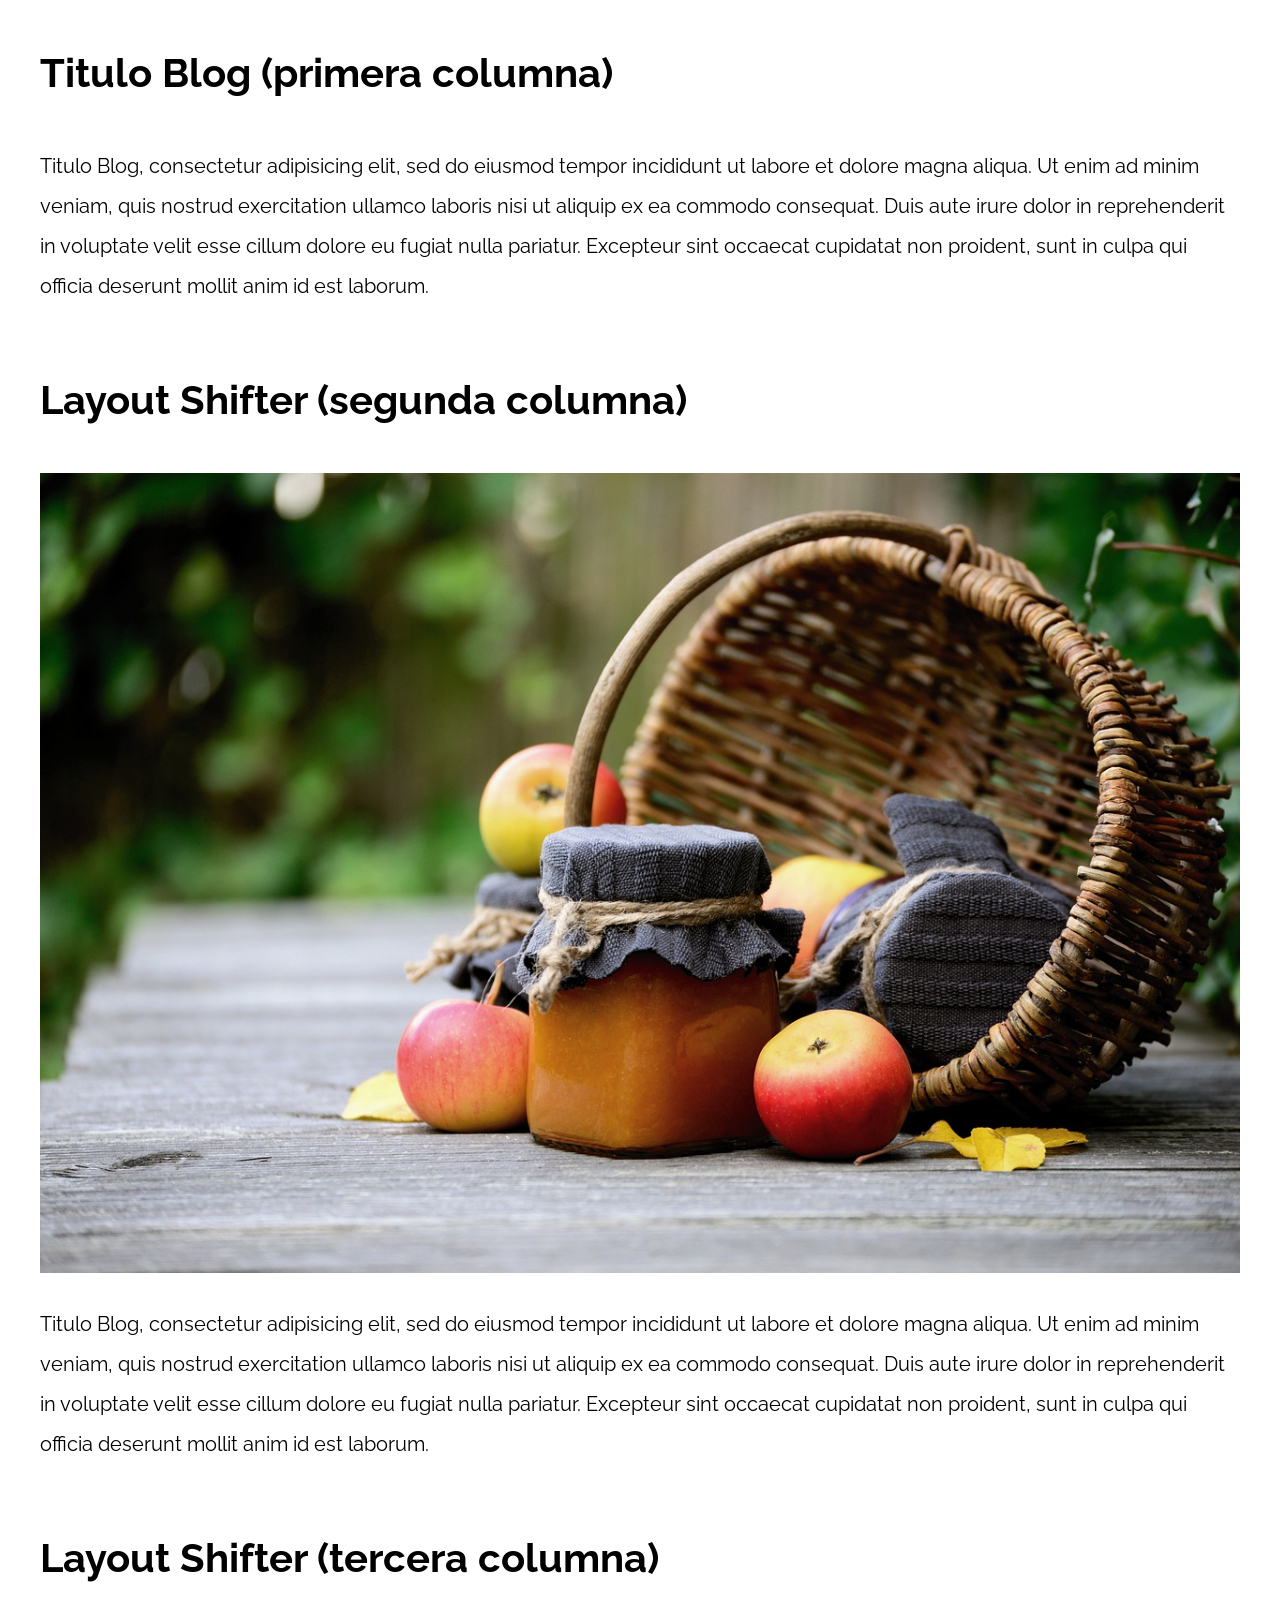
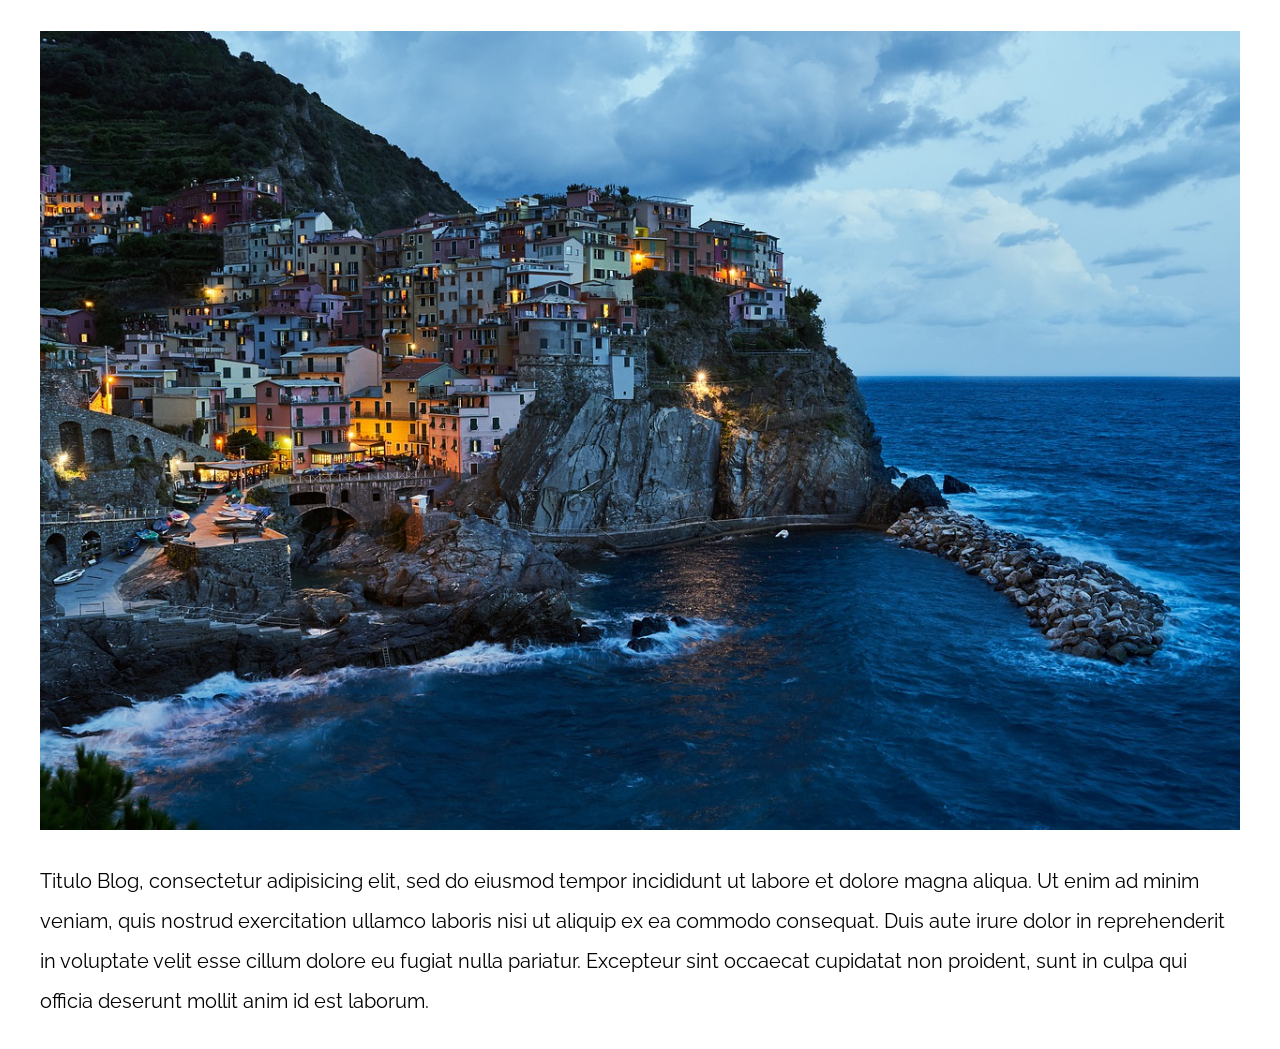
<file: PatronesRWD_alumnos/11-layout_shifter_css_grid/index.html>
<!DOCTYPE html>
<html>

<head>
    <meta charset="utf-8">
    <title>Patrones Responsive Web Design</title>
    <link rel="stylesheet" href="https://necolas.github.io/normalize.css/8.0.1/normalize.css">
    <link href="https://fonts.googleapis.com/css?family=Raleway:400,700,900" rel="stylesheet">
    <link rel="stylesheet" href="css/styles.css">
    <meta name="viewport" content="width=device-width, initial-scale=1">
</head>

<body>

    <div class="contenedor" layout-shifter>
        <aside class="sidebar">
            <h1>Titulo Blog (primera columna)</h1>
            <p>
                Titulo Blog, consectetur adipisicing elit, sed do eiusmod tempor incididunt ut labore et dolore magna aliqua. Ut enim ad minim veniam, quis nostrud exercitation ullamco laboris nisi ut aliquip ex ea commodo consequat. Duis aute irure dolor in reprehenderit
                in voluptate velit esse cillum dolore eu fugiat nulla pariatur. Excepteur sint occaecat cupidatat non proident, sunt in culpa qui officia deserunt mollit anim id est laborum.
            </p>
        </aside>

        <main class="contenido-principal">
            <article class="entrada-blog">
                <h1>Layout Shifter (segunda columna)</h1>
                <img src="img/imagen1.jpg">
                <p>
                    Titulo Blog, consectetur adipisicing elit, sed do eiusmod tempor incididunt ut labore et dolore magna aliqua. Ut enim ad minim veniam, quis nostrud exercitation ullamco laboris nisi ut aliquip ex ea commodo consequat. Duis aute irure dolor in reprehenderit
                    in voluptate velit esse cillum dolore eu fugiat nulla pariatur. Excepteur sint occaecat cupidatat non proident, sunt in culpa qui officia deserunt mollit anim id est laborum.
                </p>
            </article>

            <article class="entrada-blog">
                <h1>Layout Shifter (tercera columna)</h1>
                <img src="img/imagen2.jpg">
                <p>
                    Titulo Blog, consectetur adipisicing elit, sed do eiusmod tempor incididunt ut labore et dolore magna aliqua. Ut enim ad minim veniam, quis nostrud exercitation ullamco laboris nisi ut aliquip ex ea commodo consequat. Duis aute irure dolor in reprehenderit
                    in voluptate velit esse cillum dolore eu fugiat nulla pariatur. Excepteur sint occaecat cupidatat non proident, sunt in culpa qui officia deserunt mollit anim id est laborum.
                </p>
            </article>
        </main>
    </div>

</body>

</html>
</file>
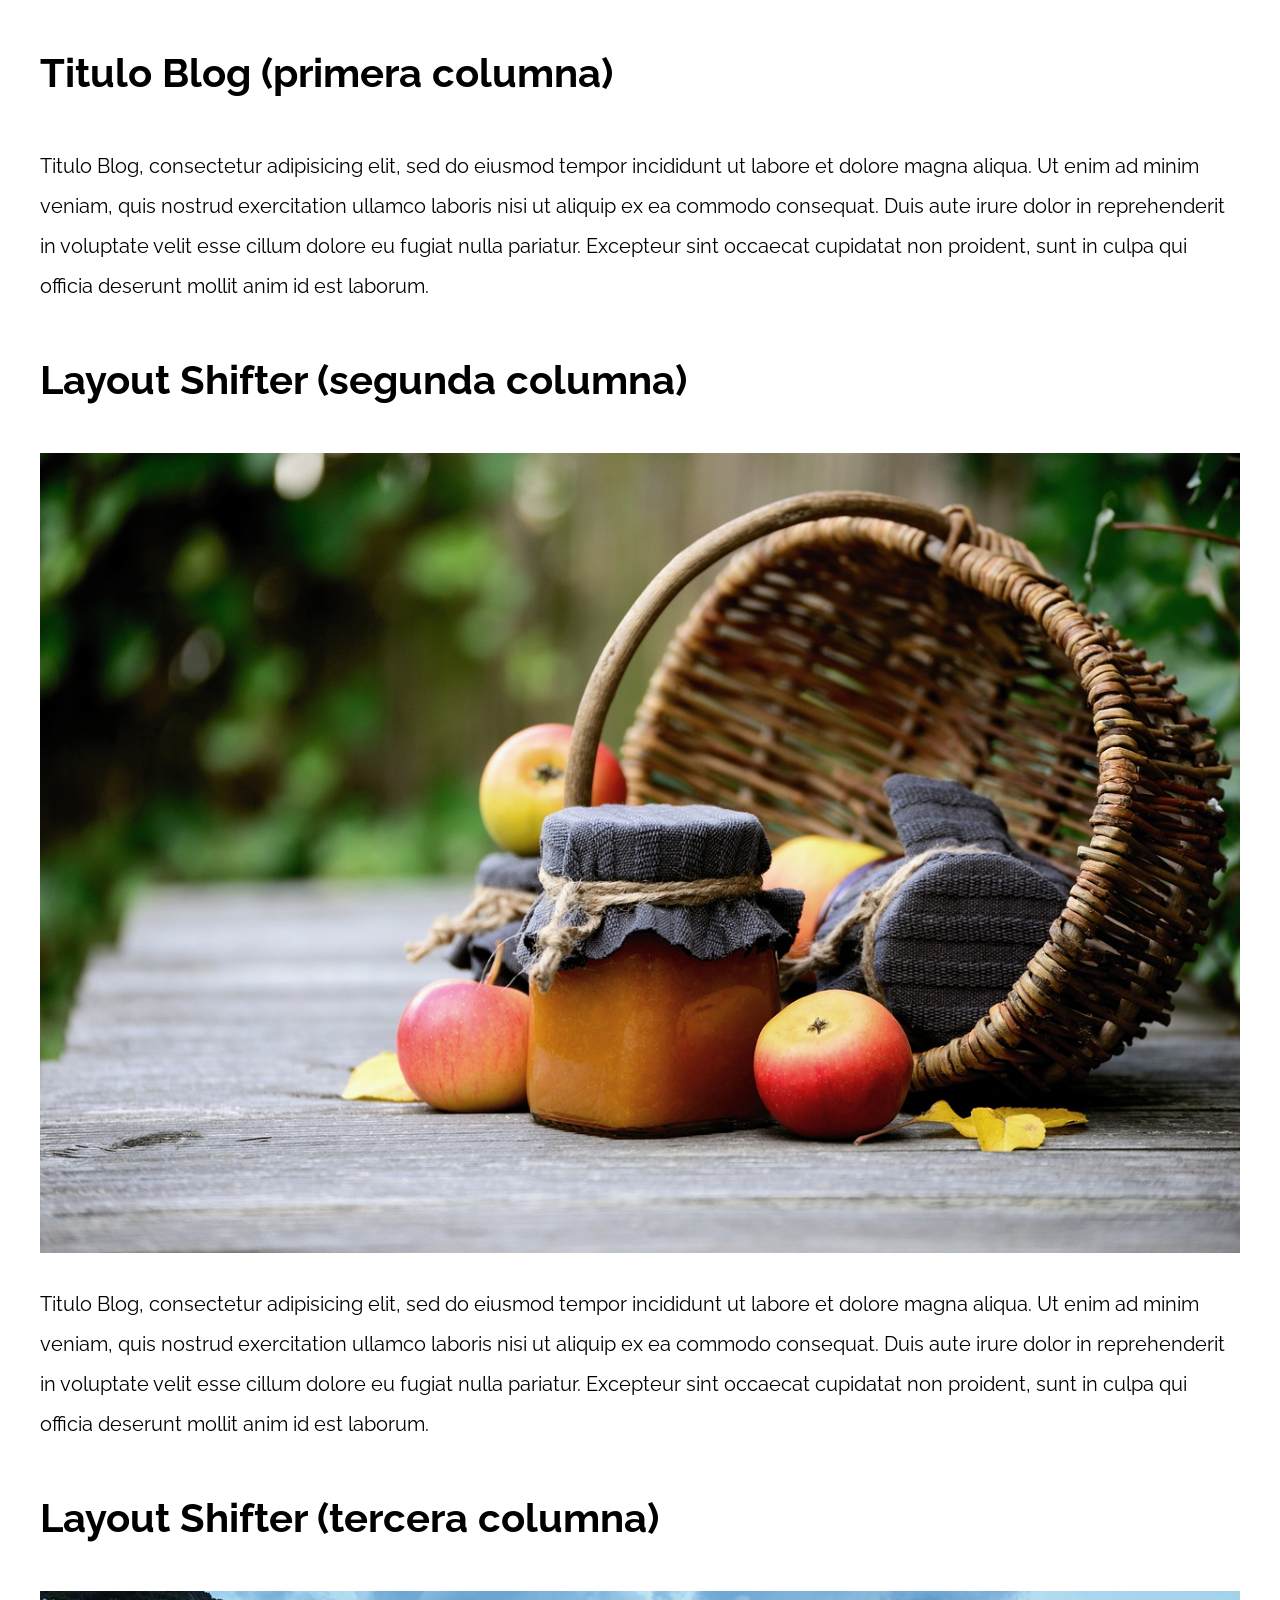
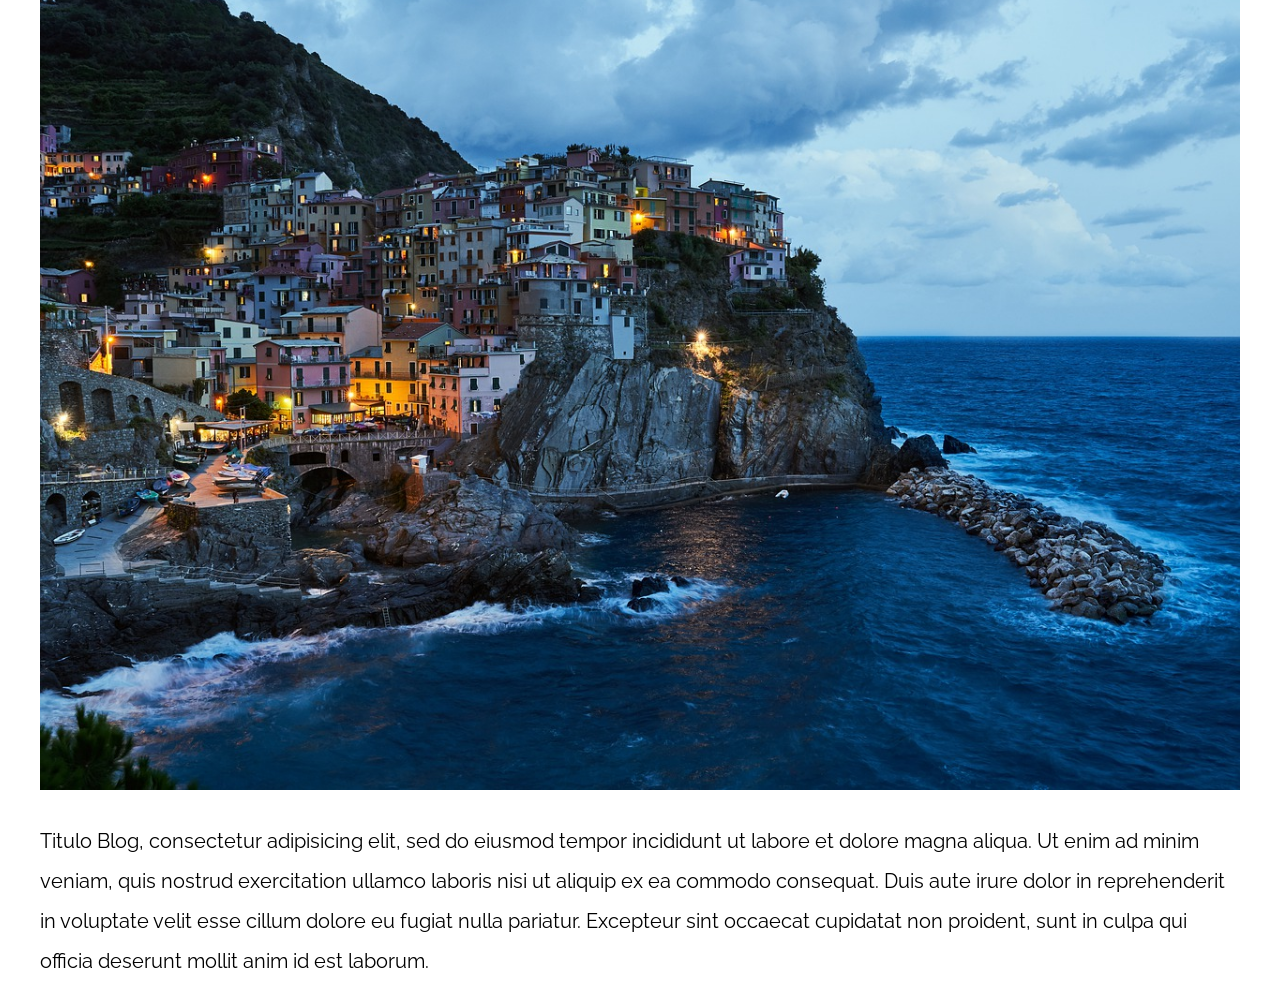
<file: PatronesRWD_alumnos/12-layout_shifter_flexbox/index.html>
<!DOCTYPE html>
<html>

<head>
    <meta charset="utf-8">
    <title>Patrones Responsive Web Design</title>
    <link rel="stylesheet" href="https://necolas.github.io/normalize.css/8.0.1/normalize.css">
    <link href="https://fonts.googleapis.com/css?family=Raleway:400,700,900" rel="stylesheet">
    <link rel="stylesheet" href="css/styles.css">
    <meta name="viewport" content="width=device-width, initial-scale=1">
</head>

<body>

    <div class="contenedor">
        <aside>
            <h1>Titulo Blog (primera columna)</h1>
            <p>
                Titulo Blog, consectetur adipisicing elit, sed do eiusmod tempor incididunt ut labore et dolore magna aliqua. Ut enim ad minim veniam, quis nostrud exercitation ullamco laboris nisi ut aliquip ex ea commodo consequat. Duis aute irure dolor in reprehenderit
                in voluptate velit esse cillum dolore eu fugiat nulla pariatur. Excepteur sint occaecat cupidatat non proident, sunt in culpa qui officia deserunt mollit anim id est laborum.
            </p>
        </aside>

        <main>
            <article class="entrada-blog">
                <h1>Layout Shifter (segunda columna)</h1>
                <img src="img/imagen1.jpg">
                <p>
                    Titulo Blog, consectetur adipisicing elit, sed do eiusmod tempor incididunt ut labore et dolore magna aliqua. Ut enim ad minim veniam, quis nostrud exercitation ullamco laboris nisi ut aliquip ex ea commodo consequat. Duis aute irure dolor in reprehenderit
                    in voluptate velit esse cillum dolore eu fugiat nulla pariatur. Excepteur sint occaecat cupidatat non proident, sunt in culpa qui officia deserunt mollit anim id est laborum.
                </p>
            </article>

            <article class="entrada-blog">
                <h1>Layout Shifter (tercera columna)</h1>
                <img src="img/imagen2.jpg">
                <p>
                    Titulo Blog, consectetur adipisicing elit, sed do eiusmod tempor incididunt ut labore et dolore magna aliqua. Ut enim ad minim veniam, quis nostrud exercitation ullamco laboris nisi ut aliquip ex ea commodo consequat. Duis aute irure dolor in reprehenderit
                    in voluptate velit esse cillum dolore eu fugiat nulla pariatur. Excepteur sint occaecat cupidatat non proident, sunt in culpa qui officia deserunt mollit anim id est laborum.
                </p>
            </article>
        </main>
    </div>

</body>

</html>
</file>
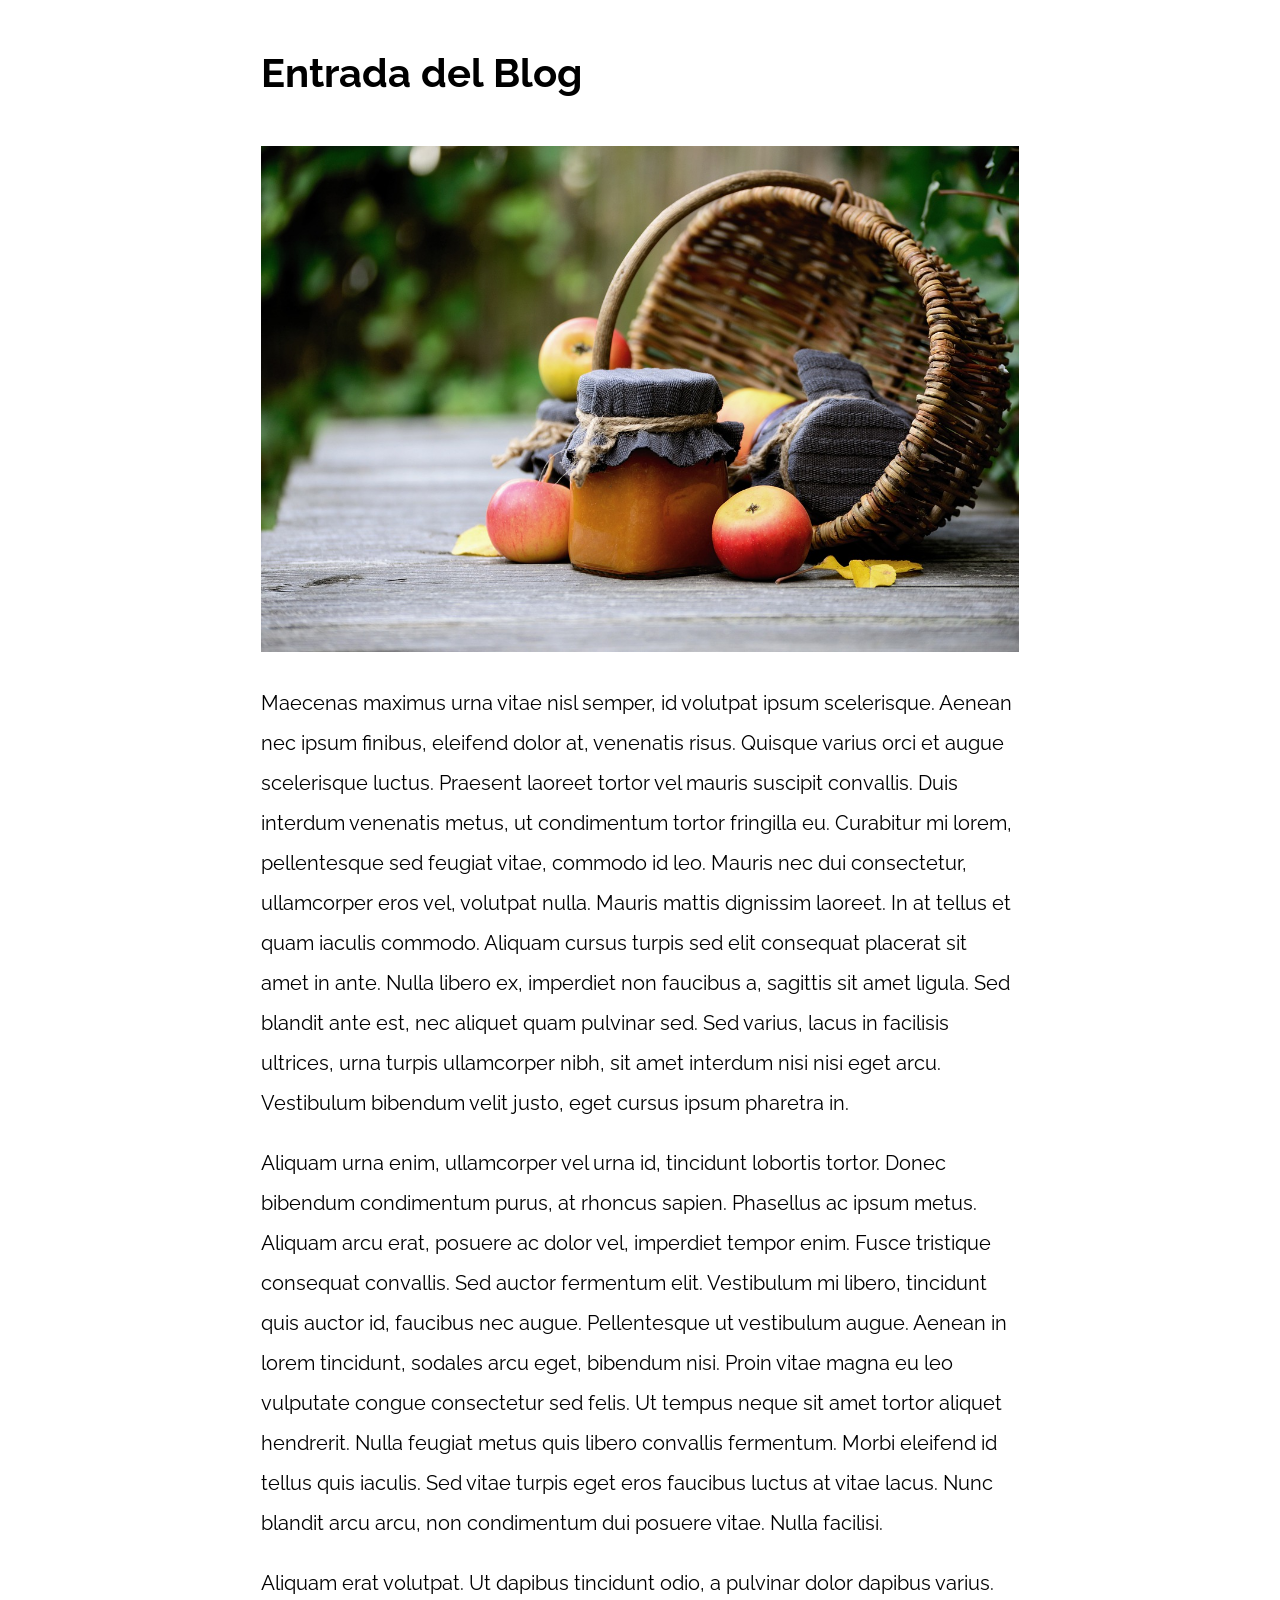
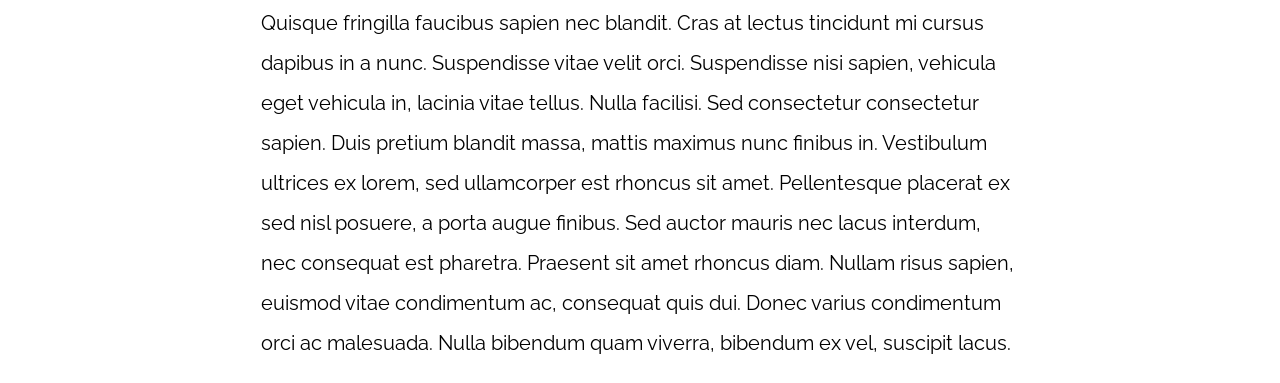
<file: PatronesRWD_alumnos/13-mostly_fluid/index.html>
<!DOCTYPE html>
<html>

<head>
    <meta charset="utf-8">
    <title>Patrones Responsive Web Design</title>
    <link rel="stylesheet" href="https://necolas.github.io/normalize.css/8.0.1/normalize.css">
    <link href="https://fonts.googleapis.com/css?family=Raleway:400,700,900" rel="stylesheet">
    <link rel="stylesheet" href="css/styles.css">
    <meta name="viewport" content="width=device-width, initial-scale=1">
</head>

<body>

    <div class="contenedor">
        <article class="entrada-blog">
            <h1>Entrada del Blog</h1>
            <img src="img/imagen1.jpg">

            <p>Maecenas maximus urna vitae nisl semper, id volutpat ipsum scelerisque. Aenean nec ipsum finibus, eleifend dolor at, venenatis risus. Quisque varius orci et augue scelerisque luctus. Praesent laoreet tortor vel mauris suscipit convallis. Duis
                interdum venenatis metus, ut condimentum tortor fringilla eu. Curabitur mi lorem, pellentesque sed feugiat vitae, commodo id leo. Mauris nec dui consectetur, ullamcorper eros vel, volutpat nulla. Mauris mattis dignissim laoreet. In at
                tellus et quam iaculis commodo. Aliquam cursus turpis sed elit consequat placerat sit amet in ante. Nulla libero ex, imperdiet non faucibus a, sagittis sit amet ligula. Sed blandit ante est, nec aliquet quam pulvinar sed. Sed varius, lacus
                in facilisis ultrices, urna turpis ullamcorper nibh, sit amet interdum nisi nisi eget arcu. Vestibulum bibendum velit justo, eget cursus ipsum pharetra in.</p>

            <p>Aliquam urna enim, ullamcorper vel urna id, tincidunt lobortis tortor. Donec bibendum condimentum purus, at rhoncus sapien. Phasellus ac ipsum metus. Aliquam arcu erat, posuere ac dolor vel, imperdiet tempor enim. Fusce tristique consequat
                convallis. Sed auctor fermentum elit. Vestibulum mi libero, tincidunt quis auctor id, faucibus nec augue. Pellentesque ut vestibulum augue. Aenean in lorem tincidunt, sodales arcu eget, bibendum nisi. Proin vitae magna eu leo vulputate
                congue consectetur sed felis. Ut tempus neque sit amet tortor aliquet hendrerit. Nulla feugiat metus quis libero convallis fermentum. Morbi eleifend id tellus quis iaculis. Sed vitae turpis eget eros faucibus luctus at vitae lacus. Nunc
                blandit arcu arcu, non condimentum dui posuere vitae. Nulla facilisi.</p>

            <p>Aliquam erat volutpat. Ut dapibus tincidunt odio, a pulvinar dolor dapibus varius. Quisque fringilla faucibus sapien nec blandit. Cras at lectus tincidunt mi cursus dapibus in a nunc. Suspendisse vitae velit orci. Suspendisse nisi sapien,
                vehicula eget vehicula in, lacinia vitae tellus. Nulla facilisi. Sed consectetur consectetur sapien. Duis pretium blandit massa, mattis maximus nunc finibus in. Vestibulum ultrices ex lorem, sed ullamcorper est rhoncus sit amet. Pellentesque
                placerat ex sed nisl posuere, a porta augue finibus. Sed auctor mauris nec lacus interdum, nec consequat est pharetra. Praesent sit amet rhoncus diam. Nullam risus sapien, euismod vitae condimentum ac, consequat quis dui. Donec varius
                condimentum orci ac malesuada. Nulla bibendum quam viverra, bibendum ex vel, suscipit lacus.</p>
        </article>

    </div>

</body>

</html>
</file>
<file: PatronesRWD_alumnos/01-2columnas_iguales_css_grid/css/styles.css>
html {
    box-sizing: border-box;
    font-size: 62.5%;
}

*,
*:before,
*:after {
    box-sizing: inherit;
}

body {
    font-family: 'Raleway', sans-serif;
    font-size: 1.6rem;
}

img {
    max-width: 100%;
}

h1 {
    font-size: 4rem;
}

.contenedor {
    max-width: 1200px;
    width: 95%;
    margin: 0 auto;
}

.entrada-blog a {
    display: inline-block;
    background-color: #2196F3;
    color: white;
    padding: 10px 20px;
    text-decoration: none;
    font-weight: bold;
    text-transform: uppercase;
}

/** CODIGO AQUI **/
.grid2columnas {
    display: grid;
    grid-template-columns: repeat(2, 1fr);
    column-gap: 20px;
}
</file>
<file: PatronesRWD_alumnos/02-2columnas_iguales_flexbox/css/styles.css>
html {
    box-sizing: border-box;
    font-size: 62.5%;
}

*,
*:before,
*:after {
    box-sizing: inherit;
}

body {
    font-family: 'Raleway', sans-serif;
    font-size: 1.6rem;
}

img {
    max-width: 100%;
}

h1 {
    font-size: 4rem;
}

.contenedor {
    max-width: 1200px;
    width: 95%;
    margin: 0 auto;
}

.entrada-blog a {
    display: inline-block;
    background-color: #2196F3;
    color: white;
    padding: 10px 20px;
    text-decoration: none;
    font-weight: bold;
    text-transform: uppercase;
}

/** CODIGO AQUI **/
@media (min-width: 720px) {
    .flex2columnas {
        display: flex;
        justify-content: space-between;
        gap: 20px;
    
    }
}
</file>
<file: PatronesRWD_alumnos/03-3columnas_iguales_css_grid/css/styles.css>
html {
    box-sizing: border-box;
    font-size: 62.5%;
}

*,
*:before,
*:after {
    box-sizing: inherit;
}

body {
    font-family: 'Raleway', sans-serif;
    font-size: 1.6rem;
}

img {
    max-width: 100%;
}

h1 {
    font-size: 4rem;
}

.contenedor {
    max-width: 1200px;
    width: 95%;
    margin: 0 auto;
}

.entrada-blog a {
    display: inline-block;
    background-color: #2196F3;
    color: white;
    padding: 10px 20px;
    text-decoration: none;
    font-weight: bold;
    text-transform: uppercase;
}

/** CODIGO AQUI **/
@media (min-width: 768px) {
    .grid3columnas {
        display: grid;
        grid-template-columns: repeat(3, 1fr);
        column-gap: 2xpx;
    }
}
</file>
<file: PatronesRWD_alumnos/04-3columnas_iguales_flexbox/css/styles.css>
html {
    box-sizing: border-box;
    font-size: 62.5%;
}

*,
*:before,
*:after {
    box-sizing: inherit;
}

body {
    font-family: 'Raleway', sans-serif;
    font-size: 1.6rem;
}

img {
    max-width: 100%;
}

h1 {
    font-size: 4rem;
}

.contenedor {
    max-width: 1200px;
    width: 95%;
    margin: 0 auto;
}

.entrada-blog a {
    display: inline-block;
    background-color: #2196F3;
    color: white;
    padding: 10px 20px;
    text-decoration: none;
    font-weight: bold;
    text-transform: uppercase;
}

/** CODIGO AQUI **/
@media (min-width: 768px) {
    .flex3columnas {
        display: flex;
        justify-content: space-between;
        gap: 20px;
    }
    .entrada-blog {
        flex: 1 1 30%;
    }

}
</file>
<file: PatronesRWD_alumnos/05-3columnas_css_grid/css/styles.css>
html {
    box-sizing: border-box;
    font-size: 62.5%;
}

*,
*:before,
*:after {
    box-sizing: inherit;
}

body {
    font-family: 'Raleway', sans-serif;
    font-size: 1.6rem;
    line-height: 2;
}

img {
    max-width: 100%;
}

h1 {
    font-size: 4rem;
}

h2 {
    font-size: 3.2rem;
}

.contenedor {
    max-width: 1200px;
    width: 95%;
    margin: 0 auto;
}

p {
    font-size: 2rem;
}

.entrada-blog a {
    display: inline-block;
    background-color: #2196F3;
    color: white;
    padding: 10px 20px;
    text-decoration: none;
    font-weight: bold;
    text-transform: uppercase;
}


/** CODIGO AQUI **/
@media (min-width: 768px) {
    .contenedor {
        display: grid;
        grid-template-areas: "izq main der";
        grid-template-columns: 1fr 3fr 1fr;
        grid-auto-flow: columns;
        column-gap: 20px;
    }
    principal {
         grid-area: main;
    }   
    izq {
        grid-area: der;
    }
    der {
        grid-area: izq;
    }
}
</file>
<file: PatronesRWD_alumnos/07-column_drop_css_grid/css/styles.css>
html {
    box-sizing: border-box;
    font-size: 62.5%;
}

*,
*:before,
*:after {
    box-sizing: inherit;
}

body {
    font-family: 'Raleway', sans-serif;
    font-size: 1.6rem;
    line-height: 2;
}

img {
    max-width: 100%;
}

h1 {
    font-size: 4rem;
}

h2 {
    font-size: 3.2rem;
}

p {
    font-size: 2rem;
}

.contenedor {
    max-width: 1200px;
    width: 95%;
    margin: 0 auto;
}

.entrada-blog a {
    display: inline-block;
    background-color: #2196F3;
    color: white;
    padding: 10px 20px;
    text-decoration: none;
    font-weight: bold;
    text-transform: uppercase;
}



/** CODIGO AQUI **/
@media (min-width: 480px) {
    .flex3columnas {
        display: grid;
        grid-template-columns: repeat(2, 1fr);
        gap: 2rem;
    }
    .primera {
        grid-column: 1 / 3;
        grid-row: 2 / 3;
    }
    .segunda {
        grid-column: 2 / 3;
        grid-row: 1 / 3;
    }
}
@media (min-width: 768px) {
  .columdrop {
    grid-template-columns: repeat(3, 1fr);

  } 
  .primera {
    grid-column: 2 / 3;
    grid-row: unset;
  }
  .segunda {
    grid-column: 3 / 4;
    grid-row: unset;
  }
}
</file>
<file: PatronesRWD_alumnos/08-column_drop_flexbox/css/styles.css>
html {
    box-sizing: border-box;
    font-size: 62.5%;
}

*,
*:before,
*:after {
    box-sizing: inherit;
}

body {
    font-family: 'Raleway', sans-serif;
    font-size: 1.6rem;
    line-height: 2;
}

img {
    max-width: 100%;
}

h1 {
    font-size: 4rem;
}

h2 {
    font-size: 3.2rem;
}

p {
    font-size: 2rem;
}

.contenedor {
    max-width: 1200px;
    width: 95%;
    margin: 0 auto;
}

.entrada-blog a {
    display: inline-block;
    background-color: #2196F3;
    color: white;
    padding: 10px 20px;
    text-decoration: none;
    font-weight: bold;
    text-transform: uppercase;
}

/** CODIGO AQUI **/
@media (min-width: 480px) {
    .column-drop {
        display: flex;
        justify-content: space-between;
        flex-wrap: wrap;
    }
    .contenido-principa, .primera {
      flex-basis: calc(50% - 2rem);

    }   
    @media (min-width: 768px) {
        .contenido-principa, .primera, .segunda {
            flex-basis: calc(33.33% - 2rem);
      
    }
    }
}
</file>
<file: PatronesRWD_alumnos/09-con_sidebar_css_grid/css/styles.css>
html {
    box-sizing: border-box;
    font-size: 62.5%;
}

*,
*:before,
*:after {
    box-sizing: inherit;
}

body {
    font-family: 'Raleway', sans-serif;
    font-size: 1.6rem;
    line-height: 2;
}

img {
    max-width: 100%;
}

h1 {
    font-size: 4rem;
}

h2 {
    font-size: 3.2rem;
}

p {
    font-size: 2rem;
}

.contenedor {
    max-width: 1200px;
    width: 95%;
    margin: 0 auto;
}

.entrada-blog a {
    display: inline-block;
    background-color: #2196F3;
    color: white;
    padding: 10px 20px;
    text-decoration: none;
    font-weight: bold;
    text-transform: uppercase;
}

/** CODIGO AQUI **/
@media (min-width: 768px) {
    .con-asidebar {
        display: grid;
        grid-template-columns: 3fr 1fr;
        column-gap: 3rem;
        grid-auto-flow: column;
    }
    aside {
        grid-column: 2 / 3;
    }
}
</file>
<file: PatronesRWD_alumnos/11-layout_shifter_css_grid/css/styles.css>
html {
    box-sizing: border-box;
    font-size: 62.5%;
}

*,
*:before,
*:after {
    box-sizing: inherit;
}

body {
    font-family: 'Raleway', sans-serif;
    font-size: 1.6rem;
    line-height: 2;
}

img {
    max-width: 100%;
}

h1 {
    font-size: 4rem;
}

h2 {
    font-size: 3.2rem;
}

p {
    font-size: 2rem;
}

.contenedor {
    max-width: 1200px;
    width: 95%;
    margin: 0 auto;
}

.entrada-blog a {
    display: inline-block;
    background-color: #2196F3;
    color: white;
    padding: 10px 20px;
    text-decoration: none;
    font-weight: bold;
    text-transform: uppercase;
}


/** CODIGO AQUI **/
@media (min-width:768px) {

    .layout-shifter {

        display: grid;

        grid-template-areas: "contenido"

                             "inferior";

    }

 

    .sidebar {

        grid-area: inferior;

    }

 

    .contenido-principal {

        grid-area: contenido;

        display: grid;

        grid-template-areas: "entrada1 entrada2";

        grid-template-columns: repeat(2, 1fr);

        column-gap: 3rem;

    }

}

@media (min-width: 992px) {

    .layout-shifter {

        grid-template-areas: "contenido sidebar";

        column-gap: 2rem;

    }

 

    .sidebar {

        grid-area: sidebar;

    }

    .contenido-principal {

        grid-area: contenido;

 

        grid-template-areas: "entrada1"

                             "entrada2";

        grid-template-columns: unset;

    }

}
</file>
<file: PatronesRWD_alumnos/12-layout_shifter_flexbox/css/styles.css>
html {
    box-sizing: border-box;
    font-size: 62.5%;
}

*,
*:before,
*:after {
    box-sizing: inherit;
}

body {
    font-family: 'Raleway', sans-serif;
    font-size: 1.6rem;
    line-height: 2;
}

img {
    max-width: 100%;
}

h1 {
    font-size: 4rem;
}

h2 {
    font-size: 3.2rem;
}

p {
    font-size: 2rem;
}

.contenedor {
    max-width: 1200px;
    width: 95%;
    margin: 0 auto;
}

.entrada-blog a {
    display: inline-block;
    background-color: #2196F3;
    color: white;
    padding: 10px 20px;
    text-decoration: none;
    font-weight: bold;
    text-transform: uppercase;
}

/** CODIGO AQUI **/
@media (min-width:768px) {

    .layout-shifter {

        display: flex;

        flex-direction: column-reverse;

    }

    .contenido-principal {

        display: flex;

        justify-content: space-between;

    }

    .entrada-blog {

        flex: 0 0 calc(50% - 2rem);

    }

}

@media (min-width:992px) {

    .layout-shifter {

        flex-direction: row;

        justify-content: space-between;

    }

    .contenido-principal {

        flex: 0 0 calc(66.6% - 2rem);

        flex-wrap: wrap;

    }

    .sidebar {

        flex: 0 0 calc(33.3% - 2rem);

        order: 2;

    }

 

    .entrada-blog {

        flex: 0 0 100%;

    }

}
</file>
<file: PatronesRWD_alumnos/13-mostly_fluid/css/styles.css>
html {
    box-sizing: border-box;
    font-size: 62.5%;
}

*,
*:before,
*:after {
    box-sizing: inherit;
}

body {
    font-family: 'Raleway', sans-serif;
    font-size: 1.6rem;
    line-height: 2;
}
h1 {
    font-size: 4rem;
}

h2 {
    font-size: 3.2rem;
}

p {
    font-size: 2rem;
}

.entrada-blog a {
    display: inline-block;
    background-color: #2196F3;
    color: white;
    padding: 10px 20px;
    text-decoration: none;
    font-weight: bold;
    text-transform: uppercase;
}

/** CODIGO AQUI **/
.contenedor {

    max-width: 120rem;

    width: 95%;

    margin: 0 auto;

}

 

@media (min-width:768px) {

    .contenedor {

        width: 80%;

    }

}

@media (min-width:992px) {

    .contenedor {

        width: 60%;

    }

}

img {

    max-width: 100%;

}
</file>
